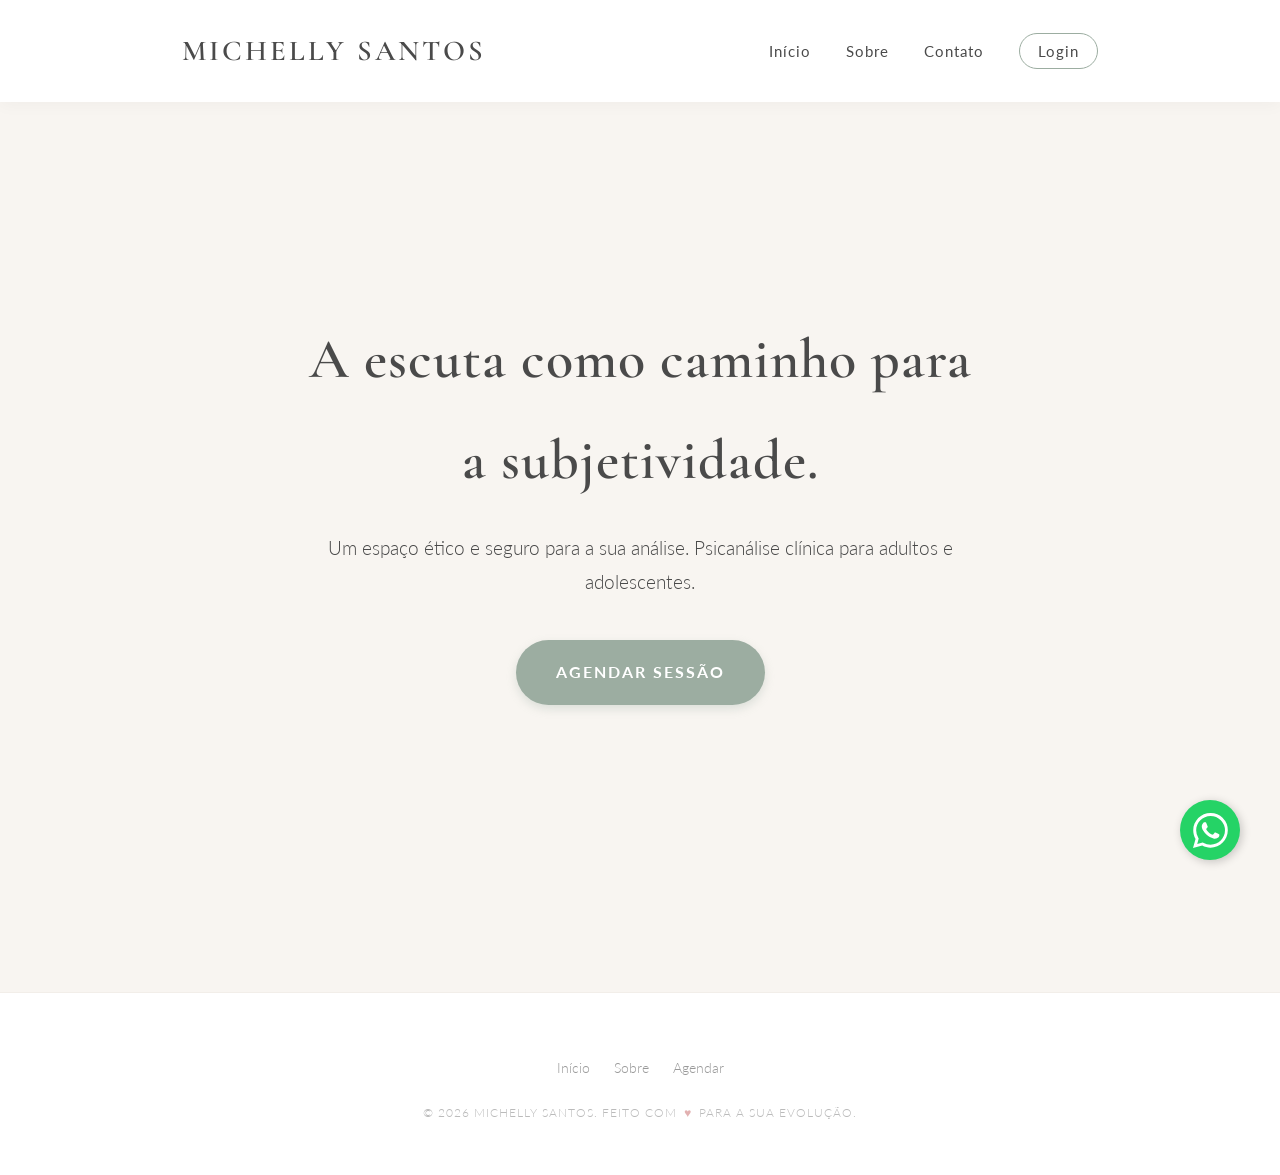
<file: michellypsicanalistaa/index.html>
<!DOCTYPE html>
<html lang="pt-br">
<head>
    <meta charset="UTF-8">
    <meta name="viewport" content="width=device-width, initial-scale=1.0">
    <title>Michelly Santos | Psicanálise Clínica</title>
    <link rel="stylesheet" href="style.css">
<header>
    <nav>
        <div class="logo">Michelly Santos</div>
        <ul>
            <li><a href="index.html">Início</a></li>
            <li><a href="sobre.html">Sobre</a></li>
            <li><a href="contato.html">Contato</a></li>
            <li><a href="login.html" class="btn-login" id="openLogin">Login</a></li>
        </ul>
    </nav>
</header>

    <main class="hero">
        <div class="content">
            <h1>A escuta como caminho para a subjetividade.</h1>
            <p>Um espaço ético e seguro para a sua análise. Psicanálise clínica para adultos e adolescentes.</p>
            <a href="contato.html" class="btn">Agendar Sessão</a>
        </div>
    </main>

    <script src="script.js"></script>
    <a href="https://wa.me/+3519103787246?text=Olá%20Michelly,%20gostaria%20de%20informações%20sobre%20as%20sessões%20de%20análise." 
   class="whatsapp-float" 
   target="_blank">
    <svg class="whatsapp-icon" viewBox="0 0 24 24">
        <path d="M17.472 14.382c-.297-.149-1.758-.867-2.03-.967-.273-.099-.471-.148-.67.15-.197.297-.767.966-.94 1.164-.173.199-.347.223-.644.075-.297-.15-1.255-.463-2.39-1.475-.883-.788-1.48-1.761-1.653-2.059-.173-.297-.018-.458.13-.606.134-.133.298-.347.446-.52.149-.174.198-.298.298-.497.099-.198.05-.371-.025-.52-.075-.149-.669-1.612-.916-2.207-.242-.579-.487-.5-.669-.51-.173-.008-.371-.01-.57-.01-.198 0-.52.074-.792.372-.272.297-1.04 1.016-1.04 2.479 0 1.462 1.065 2.875 1.213 3.074.149.198 2.096 3.2 5.077 4.487.709.306 1.262.489 1.694.625.712.227 1.36.195 1.871.118.571-.085 1.758-.719 2.006-1.413.248-.694.248-1.289.173-1.413-.074-.124-.272-.198-.57-.347m-5.421 7.403h-.004a9.87 9.87 0 01-5.031-1.378l-.361-.214-3.741.982.998-3.648-.235-.374a9.86 9.86 0 01-1.51-5.26c.001-5.45 4.436-9.884 9.888-9.884 2.64 0 5.122 1.03 6.988 2.898a9.825 9.825 0 012.893 6.994c-.003 5.45-4.437 9.884-9.885 9.884m8.413-18.297A11.815 11.815 0 0012.05 0C5.495 0 .16 5.335.157 11.892c0 2.096.547 4.142 1.588 5.945L0 24l6.335-1.662c1.72.94 3.659 1.437 5.634 1.437h.005c6.554 0 11.89-5.335 11.893-11.893a11.821 11.821 0 00-3.48-8.413Z"/>
    </svg>
    </a>
   
    <footer><div class="footer-links">
            <a href="index.html">Início</a>
            <a href="sobre.html">Sobre</a>
            <a href="contato.html">Agendar</a>
        </div>

        <p class="copyright">
            &copy; 2026 Michelly Santos. Feito com <span class="heart">♥</span> para a sua evolução.
        </p>
    </div>
    </footer>
    <div id="loginModal" class="login-modal">
    <div class="modal-content">
        <h2>Área Restrita</h2>
        <form>
            <input type="text" placeholder="Usuário ou E-mail" required>
            <input type="password" placeholder="Senha" required>
            <button type="submit" class="btn" style="width: 100%;">Entrar</button>
        </form>
        <p style="font-size: 12px; margin-top: 15px; cursor: pointer;" id="closeLogin">Cancelar</p>
    </div>
</div>
</body>
</html>
</file>
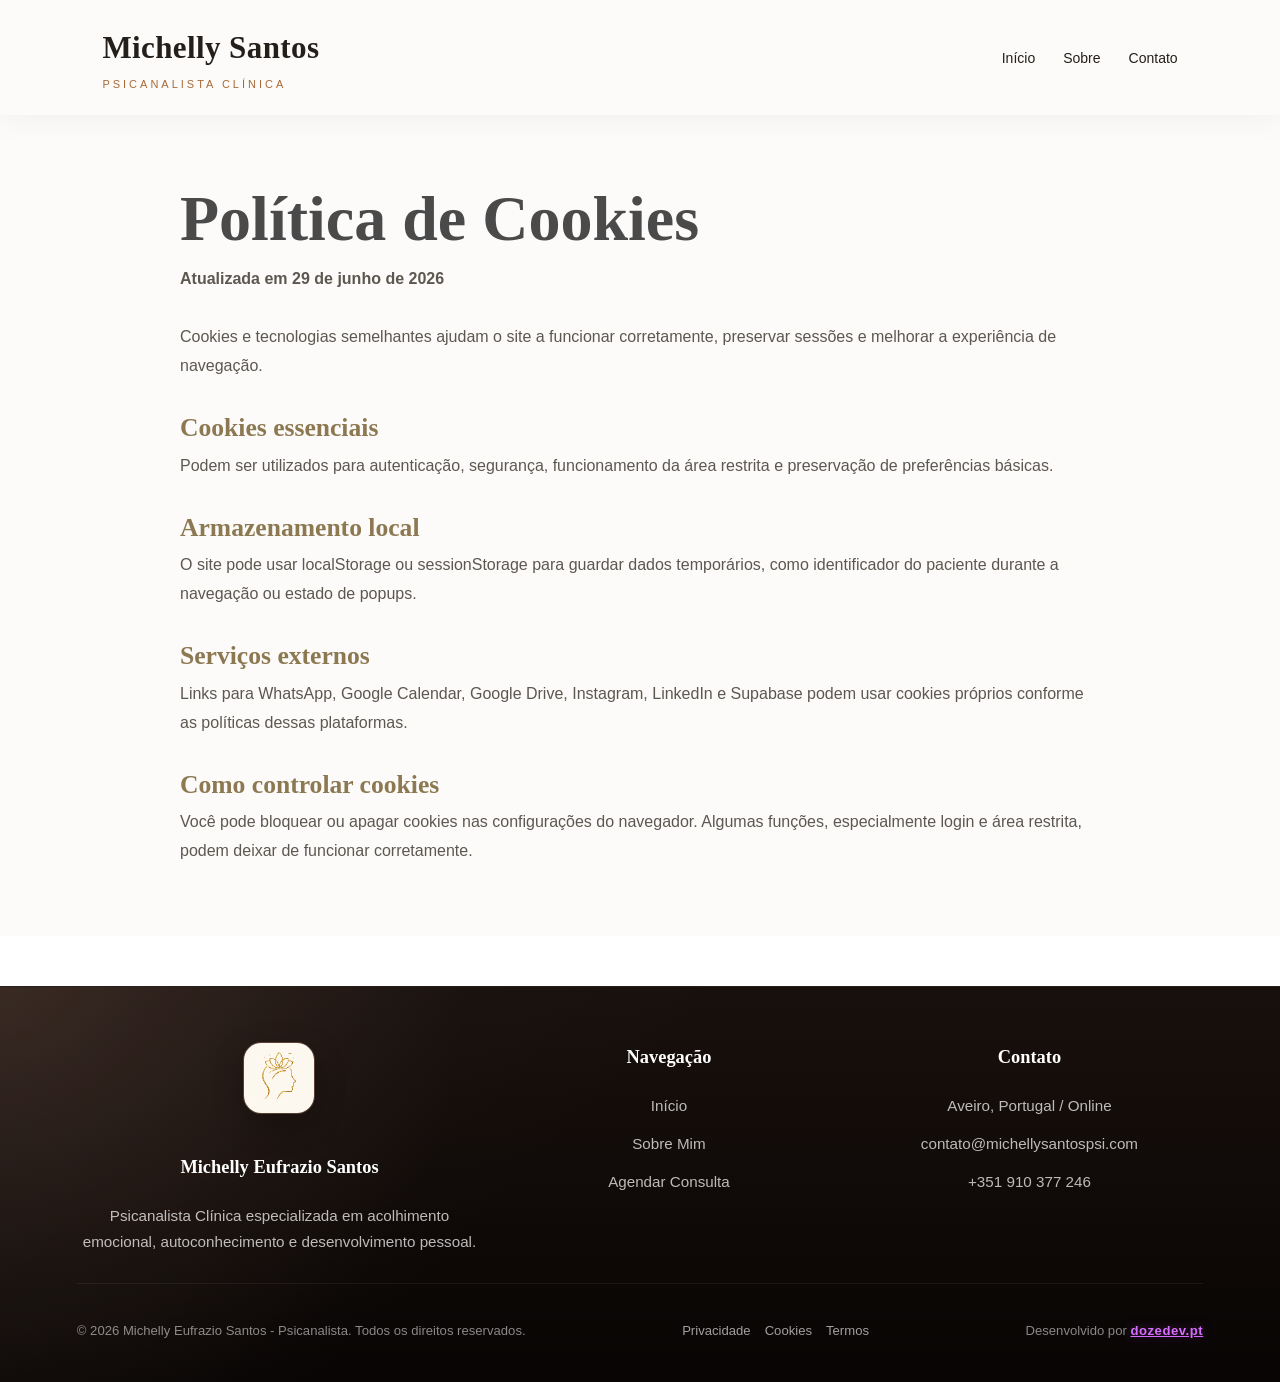
<file: cookies.html>
<!DOCTYPE html>
<html lang="pt-PT">
<head>
  <meta charset="UTF-8">
  <meta name="viewport" content="width=device-width, initial-scale=1.0">
  <meta name="description" content="Politica de cookies do site Michelly Santos Psicanalista.">
  <title>Cookies | Michelly Santos</title>
  <link rel="stylesheet" href="style.css">
</head>
<body>
  <header class="site-header header-interno">
    <nav>
      <a class="logo" href="index.html">
        <span class="nome">Michelly Santos</span>
        <span class="subtitulo">Psicanalista Cl&iacute;nica</span>
      </a>
      <ul>
        <li><a href="index.html">In&iacute;cio</a></li>
        <li><a href="sobre.html">Sobre</a></li>
        <li><a href="contato.html">Contato</a></li>
      </ul>
    </nav>
  </header>

  <main class="legal-main">
    <div class="legal-container">
      <h1>Pol&iacute;tica de Cookies</h1>
      <p class="legal-updated">Atualizada em 29 de junho de 2026</p>

      <p>Cookies e tecnologias semelhantes ajudam o site a funcionar corretamente, preservar sess&otilde;es e melhorar a experi&ecirc;ncia de navega&ccedil;&atilde;o.</p>

      <h2>Cookies essenciais</h2>
      <p>Podem ser utilizados para autentica&ccedil;&atilde;o, seguran&ccedil;a, funcionamento da &aacute;rea restrita e preserva&ccedil;&atilde;o de prefer&ecirc;ncias b&aacute;sicas.</p>

      <h2>Armazenamento local</h2>
      <p>O site pode usar localStorage ou sessionStorage para guardar dados tempor&aacute;rios, como identificador do paciente durante a navega&ccedil;&atilde;o ou estado de popups.</p>

      <h2>Servi&ccedil;os externos</h2>
      <p>Links para WhatsApp, Google Calendar, Google Drive, Instagram, LinkedIn e Supabase podem usar cookies pr&oacute;prios conforme as pol&iacute;ticas dessas plataformas.</p>

      <h2>Como controlar cookies</h2>
      <p>Voc&ecirc; pode bloquear ou apagar cookies nas configura&ccedil;&otilde;es do navegador. Algumas fun&ccedil;&otilde;es, especialmente login e &aacute;rea restrita, podem deixar de funcionar corretamente.</p>
    </div>
  </main>

  <footer class="footer-premium">
    <div class="footer-overlay"></div>
    <div class="footer-container">
      <div class="footer-box footer-brand">
        <div class="footer-logo"><img src="imagem/favicon-96x96.png" alt="Michelly Santos"></div>
        <h3>Michelly Eufrazio Santos</h3>
        <p>Psicanalista Cl&iacute;nica especializada em acolhimento emocional, autoconhecimento e desenvolvimento pessoal.</p>
      </div>
      <div class="footer-box">
        <h3>Navega&ccedil;&atilde;o</h3>
        <a href="index.html">In&iacute;cio</a>
        <a href="sobre.html">Sobre Mim</a>
        <a href="contato.html">Agendar Consulta</a>
      </div>
      <div class="footer-box">
        <h3>Contato</h3>
        <p>Aveiro, Portugal / Online</p>
        <a href="mailto:contato@michellysantospsi.com">contato@michellysantospsi.com</a>
        <a href="https://wa.me/351910377246" target="_blank" rel="noopener">+351 910 377 246</a>
      </div>
    </div>
    <div class="footer-bottom">
      <div class="footer-copy">&copy; 2026 Michelly Eufrazio Santos - Psicanalista. Todos os direitos reservados.</div>
      <nav class="footer-legal" aria-label="Links legais">
        <a href="privacidade.html">Privacidade</a>
        <a href="cookies.html">Cookies</a>
        <a href="termos.html">Termos</a>
      </nav>
      <div class="footer-dev">Desenvolvido por <a class="dozedev-link" href="https://www.dozedev.pt" target="_blank" rel="noopener noreferrer">dozedev.pt</a></div>
    </div>
  </footer>
</body>
</html>
</file>
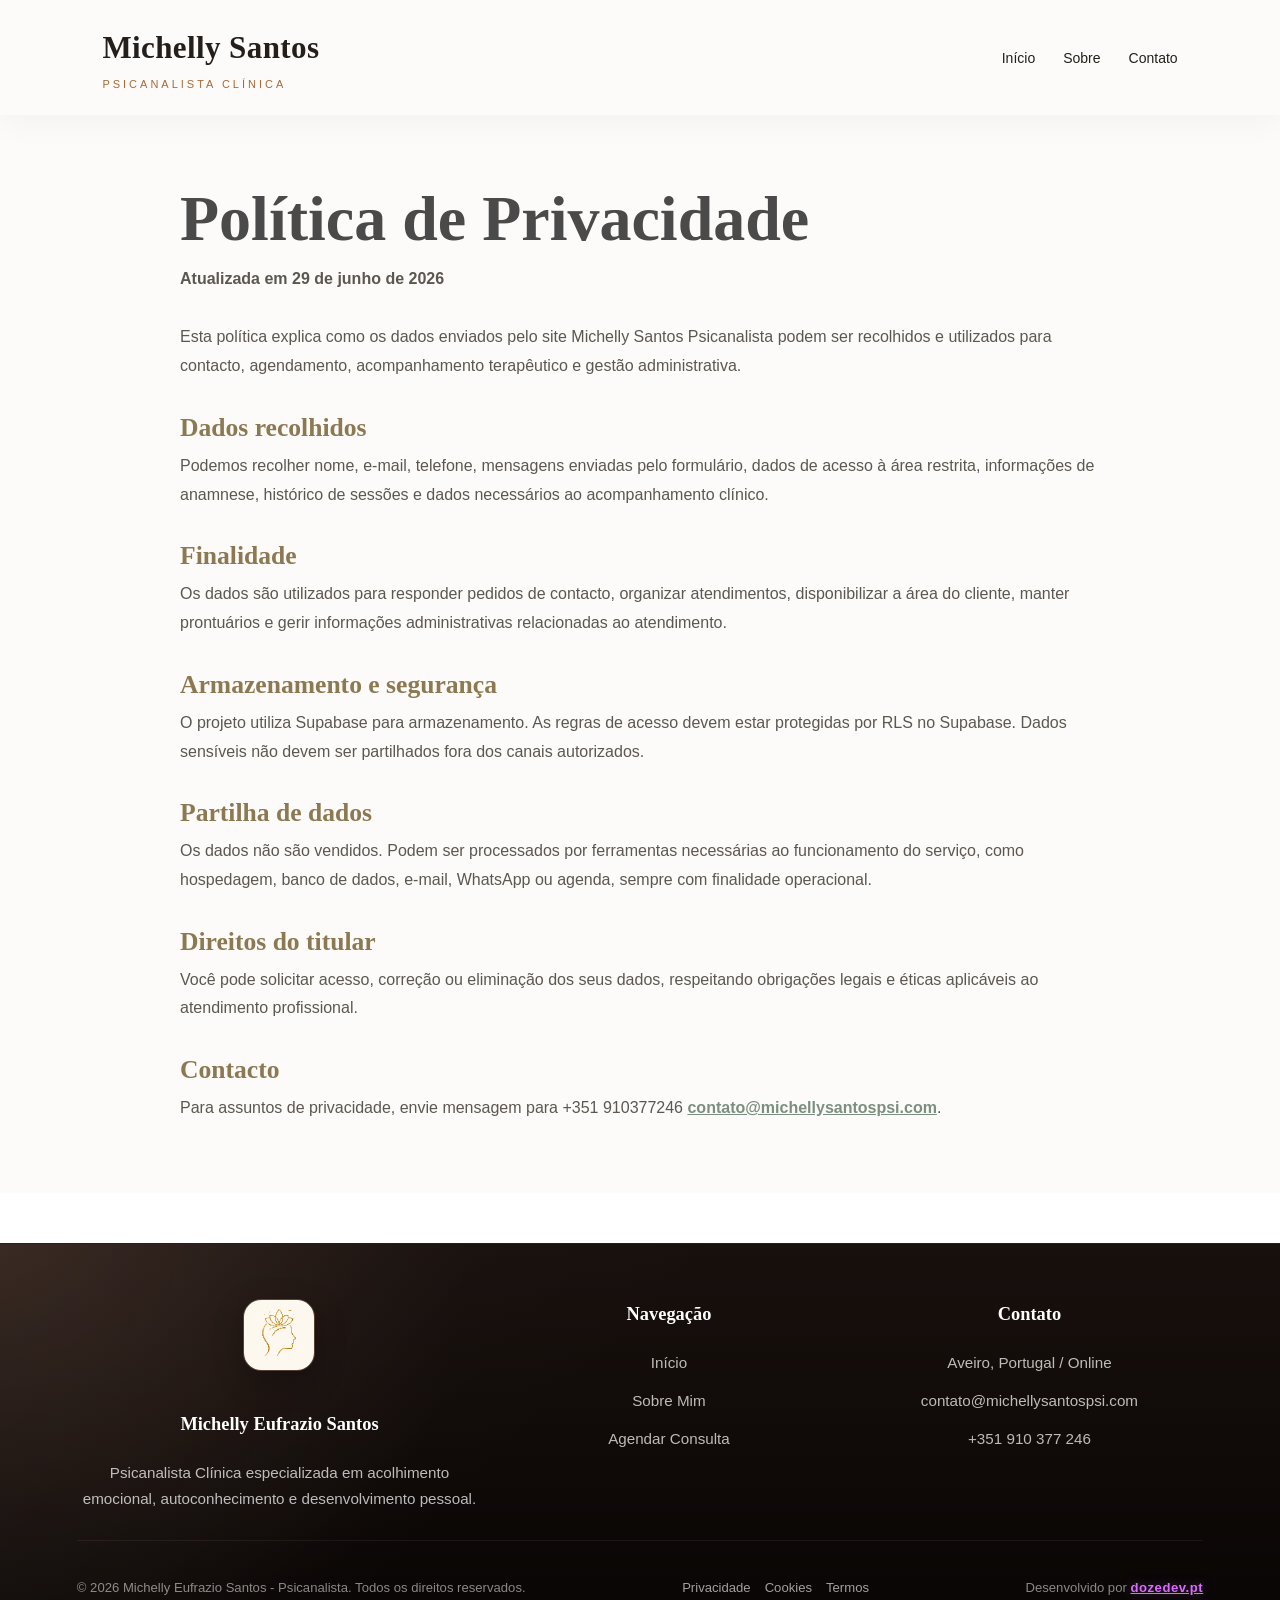
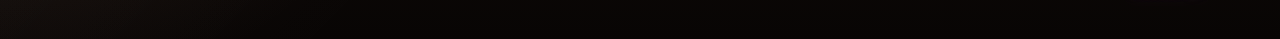
<file: privacidade.html>
<!DOCTYPE html>
<html lang="pt-PT">
<head>
  <meta charset="UTF-8">
  <meta name="viewport" content="width=device-width, initial-scale=1.0">
  <meta name="description" content="Politica de privacidade do site Michelly Santos Psicanalista.">
  <title>Privacidade | Michelly Santos</title>
  <link rel="stylesheet" href="style.css">
</head>
<body>
  <header class="site-header header-interno">
    <nav>
      <a class="logo" href="index.html">
        <span class="nome">Michelly Santos</span>
        <span class="subtitulo">Psicanalista Cl&iacute;nica</span>
      </a>
      <ul>
        <li><a href="index.html">In&iacute;cio</a></li>
        <li><a href="sobre.html">Sobre</a></li>
        <li><a href="contato.html">Contato</a></li>
      </ul>
    </nav>
  </header>

  <main class="legal-main">
    <div class="legal-container">
      <h1>Pol&iacute;tica de Privacidade</h1>
      <p class="legal-updated">Atualizada em 29 de junho de 2026</p>

      <p>Esta pol&iacute;tica explica como os dados enviados pelo site Michelly Santos Psicanalista podem ser recolhidos e utilizados para contacto, agendamento, acompanhamento terap&ecirc;utico e gest&atilde;o administrativa.</p>

      <h2>Dados recolhidos</h2>
      <p>Podemos recolher nome, e-mail, telefone, mensagens enviadas pelo formul&aacute;rio, dados de acesso &agrave; &aacute;rea restrita, informa&ccedil;&otilde;es de anamnese, hist&oacute;rico de sess&otilde;es e dados necess&aacute;rios ao acompanhamento cl&iacute;nico.</p>

      <h2>Finalidade</h2>
      <p>Os dados s&atilde;o utilizados para responder pedidos de contacto, organizar atendimentos, disponibilizar a &aacute;rea do cliente, manter prontu&aacute;rios e gerir informa&ccedil;&otilde;es administrativas relacionadas ao atendimento.</p>

      <h2>Armazenamento e seguran&ccedil;a</h2>
      <p>O projeto utiliza Supabase para armazenamento. As regras de acesso devem estar protegidas por RLS no Supabase. Dados sens&iacute;veis n&atilde;o devem ser partilhados fora dos canais autorizados.</p>

      <h2>Partilha de dados</h2>
      <p>Os dados n&atilde;o s&atilde;o vendidos. Podem ser processados por ferramentas necess&aacute;rias ao funcionamento do servi&ccedil;o, como hospedagem, banco de dados, e-mail, WhatsApp ou agenda, sempre com finalidade operacional.</p>

      <h2>Direitos do titular</h2>
      <p>Voc&ecirc; pode solicitar acesso, corre&ccedil;&atilde;o ou elimina&ccedil;&atilde;o dos seus dados, respeitando obriga&ccedil;&otilde;es legais e &eacute;ticas aplic&aacute;veis ao atendimento profissional.</p>

      <h2>Contacto</h2>
      <p>Para assuntos de privacidade, envie mensagem para +351 910377246 <a href="mailto:contato@michellysantospsi.com">contato@michellysantospsi.com</a>.</p>
    </div>
  </main>

  <footer class="footer-premium">
    <div class="footer-overlay"></div>
    <div class="footer-container">
      <div class="footer-box footer-brand">
        <div class="footer-logo"><img src="imagem/favicon-96x96.png" alt="Michelly Santos"></div>
        <h3>Michelly Eufrazio Santos</h3>
        <p>Psicanalista Cl&iacute;nica especializada em acolhimento emocional, autoconhecimento e desenvolvimento pessoal.</p>
      </div>
      <div class="footer-box">
        <h3>Navega&ccedil;&atilde;o</h3>
        <a href="index.html">In&iacute;cio</a>
        <a href="sobre.html">Sobre Mim</a>
        <a href="contato.html">Agendar Consulta</a>
      </div>
      <div class="footer-box">
        <h3>Contato</h3>
        <p>Aveiro, Portugal / Online</p>
        <a href="mailto:contato@michellysantospsi.com">contato@michellysantospsi.com</a>
        <a href="https://wa.me/351910377246" target="_blank" rel="noopener">+351 910 377 246</a>
      </div>
    </div>
    <div class="footer-bottom">
      <div class="footer-copy">&copy; 2026 Michelly Eufrazio Santos - Psicanalista. Todos os direitos reservados.</div>
      <nav class="footer-legal" aria-label="Links legais">
        <a href="privacidade.html">Privacidade</a>
        <a href="cookies.html">Cookies</a>
        <a href="termos.html">Termos</a>
      </nav>
      <div class="footer-dev">Desenvolvido por <a class="dozedev-link" href="https://www.dozedev.pt" target="_blank" rel="noopener noreferrer">dozedev.pt</a></div>
    </div>
  </footer>
</body>
</html>
</file>
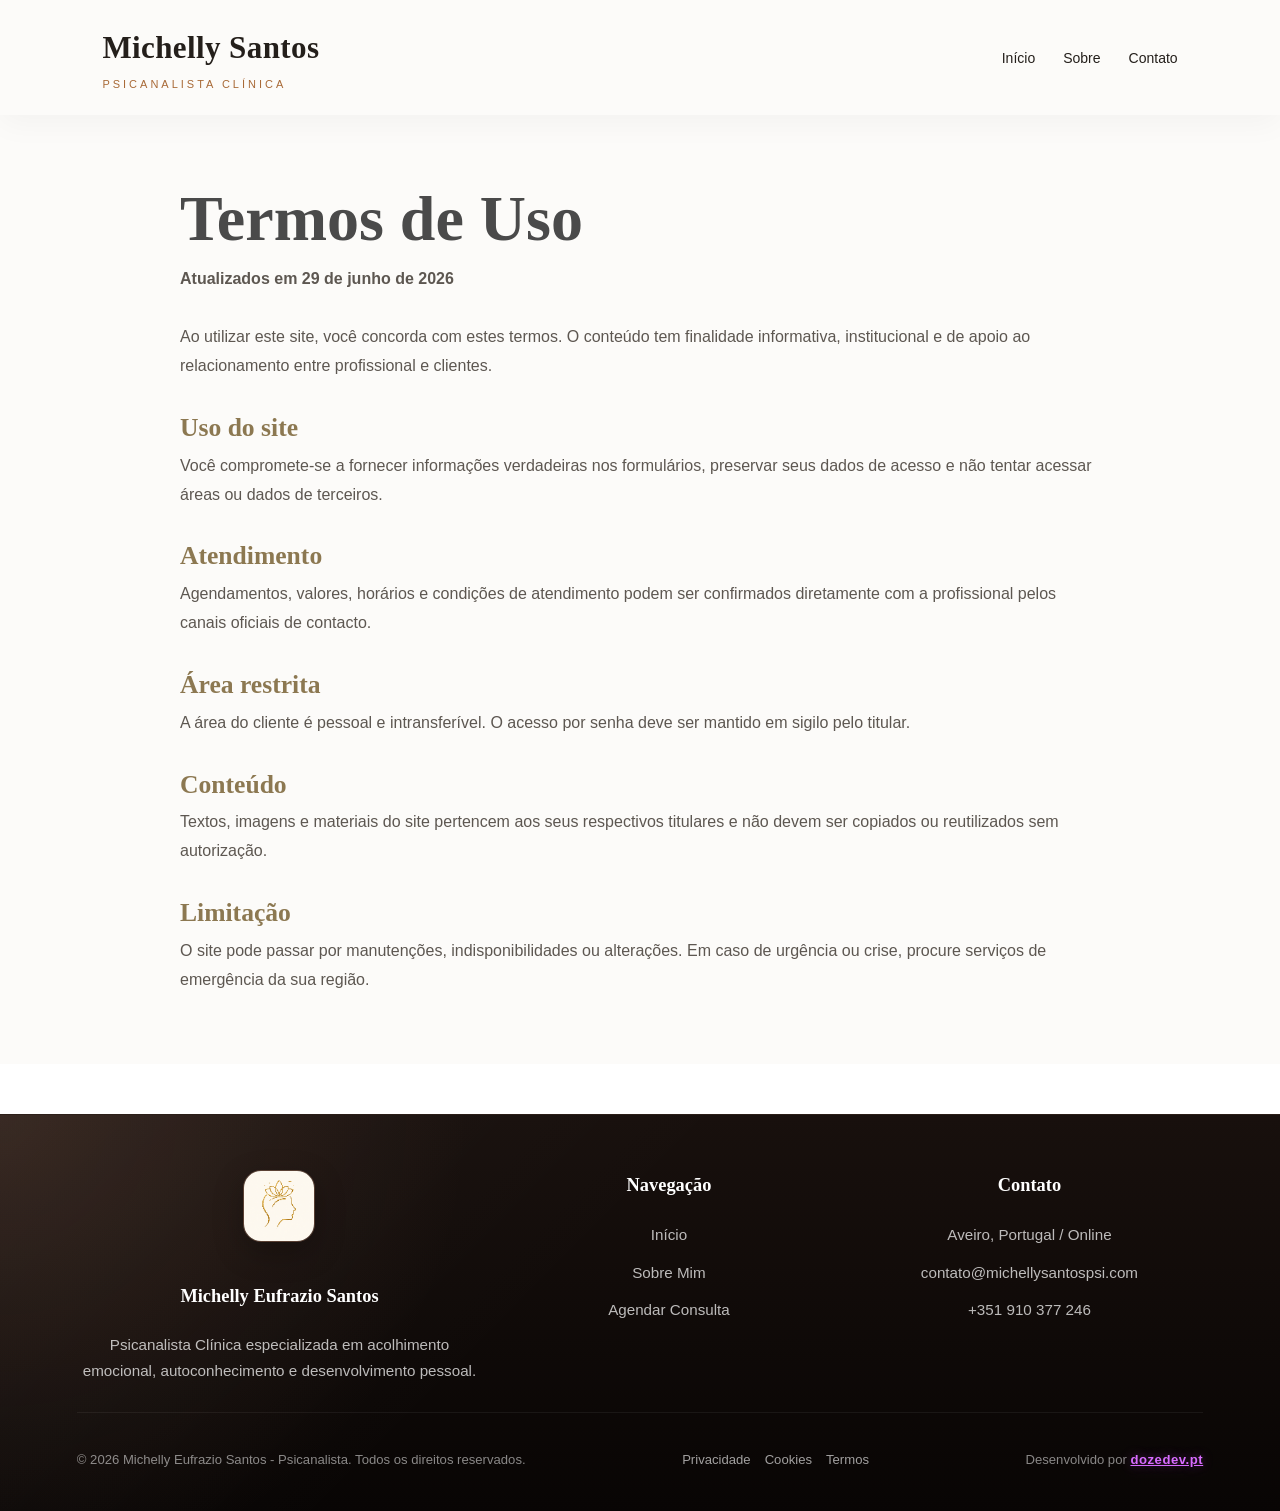
<file: termos.html>
<!DOCTYPE html>
<html lang="pt-PT">
<head>
  <meta charset="UTF-8">
  <meta name="viewport" content="width=device-width, initial-scale=1.0">
  <meta name="description" content="Termos de uso do site Michelly Santos Psicanalista.">
  <title>Termos de Uso | Michelly Santos</title>
  <link rel="stylesheet" href="style.css">
</head>
<body>
  <header class="site-header header-interno">
    <nav>
      <a class="logo" href="index.html">
        <span class="nome">Michelly Santos</span>
        <span class="subtitulo">Psicanalista Cl&iacute;nica</span>
      </a>
      <ul>
        <li><a href="index.html">In&iacute;cio</a></li>
        <li><a href="sobre.html">Sobre</a></li>
        <li><a href="contato.html">Contato</a></li>
      </ul>
    </nav>
  </header>

  <main class="legal-main">
    <div class="legal-container">
      <h1>Termos de Uso</h1>
      <p class="legal-updated">Atualizados em 29 de junho de 2026</p>

      <p>Ao utilizar este site, voc&ecirc; concorda com estes termos. O conte&uacute;do tem finalidade informativa, institucional e de apoio ao relacionamento entre profissional e clientes.</p>

      <h2>Uso do site</h2>
      <p>Voc&ecirc; compromete-se a fornecer informa&ccedil;&otilde;es verdadeiras nos formul&aacute;rios, preservar seus dados de acesso e n&atilde;o tentar acessar &aacute;reas ou dados de terceiros.</p>

      <h2>Atendimento</h2>
      <p>Agendamentos, valores, hor&aacute;rios e condi&ccedil;&otilde;es de atendimento podem ser confirmados diretamente com a profissional pelos canais oficiais de contacto.</p>

      <h2>&Aacute;rea restrita</h2>
      <p>A &aacute;rea do cliente &eacute; pessoal e intransfer&iacute;vel. O acesso por senha deve ser mantido em sigilo pelo titular.</p>

      <h2>Conte&uacute;do</h2>
      <p>Textos, imagens e materiais do site pertencem aos seus respectivos titulares e n&atilde;o devem ser copiados ou reutilizados sem autoriza&ccedil;&atilde;o.</p>

      <h2>Limita&ccedil;&atilde;o</h2>
      <p>O site pode passar por manuten&ccedil;&otilde;es, indisponibilidades ou altera&ccedil;&otilde;es. Em caso de urg&ecirc;ncia ou crise, procure servi&ccedil;os de emerg&ecirc;ncia da sua regi&atilde;o.</p>
    </div>
  </main>

  <footer class="footer-premium">
    <div class="footer-overlay"></div>
    <div class="footer-container">
      <div class="footer-box footer-brand">
        <div class="footer-logo"><img src="imagem/favicon-96x96.png" alt="Michelly Santos"></div>
        <h3>Michelly Eufrazio Santos</h3>
        <p>Psicanalista Cl&iacute;nica especializada em acolhimento emocional, autoconhecimento e desenvolvimento pessoal.</p>
      </div>
      <div class="footer-box">
        <h3>Navega&ccedil;&atilde;o</h3>
        <a href="index.html">In&iacute;cio</a>
        <a href="sobre.html">Sobre Mim</a>
        <a href="contato.html">Agendar Consulta</a>
      </div>
      <div class="footer-box">
        <h3>Contato</h3>
        <p>Aveiro, Portugal / Online</p>
        <a href="mailto:contato@michellysantospsi.com">contato@michellysantospsi.com</a>
        <a href="https://wa.me/351910377246" target="_blank" rel="noopener">+351 910 377 246</a>
      </div>
    </div>
    <div class="footer-bottom">
      <div class="footer-copy">&copy; 2026 Michelly Eufrazio Santos - Psicanalista. Todos os direitos reservados.</div>
      <nav class="footer-legal" aria-label="Links legais">
        <a href="privacidade.html">Privacidade</a>
        <a href="cookies.html">Cookies</a>
        <a href="termos.html">Termos</a>
      </nav>
      <div class="footer-dev">Desenvolvido por <a class="dozedev-link" href="https://www.dozedev.pt" target="_blank" rel="noopener noreferrer">dozedev.pt</a></div>
    </div>
  </footer>
</body>
</html>
</file>
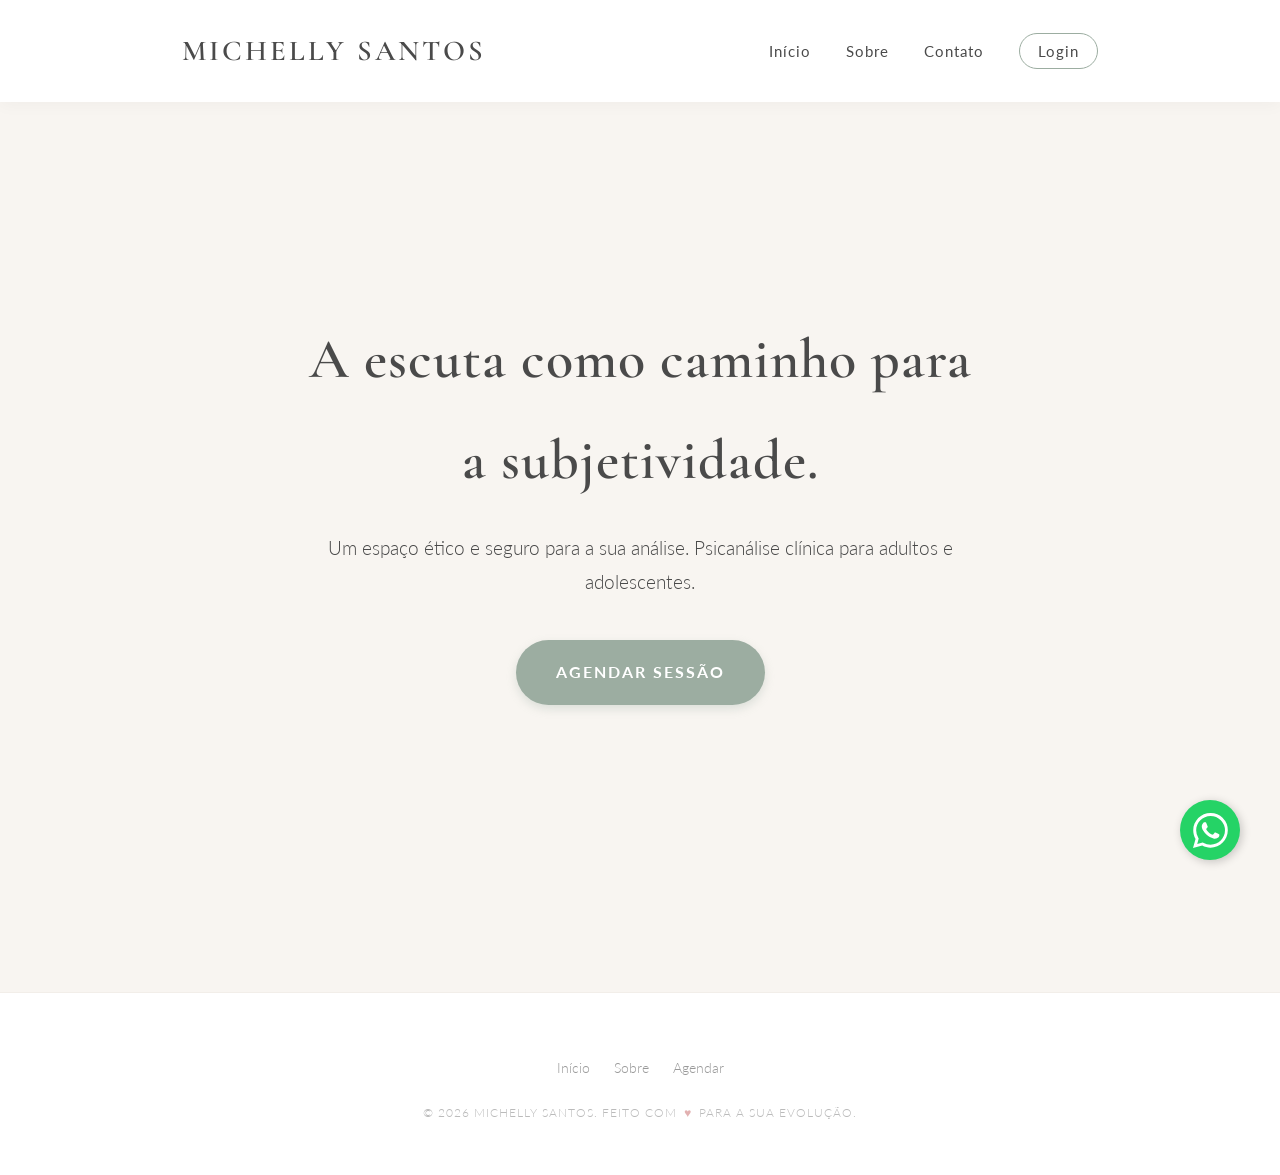
<file: michellypsicanalistaa/adm.html>
<!DOCTYPE html>
<html lang="pt-br">
<head>
    <meta charset="UTF-8">
    <title>Minha Área | Michelly Santos</title>
    <link rel="stylesheet" href="style.css">
    <style>
        .cliente-container { max-width: 600px; margin: 50px auto; padding: 20px; background: white; border-radius: 15px; box-shadow: 0 10px 30px rgba(0,0,0,0.05); }
        .status-pago { color: green; font-weight: bold; }
        .status-pendente { color: #d4a373; font-weight: bold; }
        table { width: 100%; margin-top: 20px; border-collapse: collapse; }
        th, td { padding: 12px; border-bottom: 1px solid #eee; text-align: left; }
    </style>
</head>
<body style="background-color: #fcfbf9;">

    <div class="cliente-container">
        <h2>Olá, <span id="nomeCliente">...</span></h2>
        <p>Aqui está o extrato das suas sessões:</p>

        <table>
            <thead>
                <tr>
                    <th>Data</th>
                    <th>Valor</th>
                    <th>Status</th>
                </tr>
            </thead>
            <tbody id="tabelaFinanceiraCliente"></tbody>
        </table>
        
        <br>
        <a href="index.html" class="btn" style="text-decoration:none; display:inline-block; text-align:center;">Sair</a>
    </div>

    <script>
        const urlParams = new URLSearchParams(window.location.search);
        const idCliente = urlParams.get('id');
        const clientes = JSON.parse(localStorage.getItem('clientes_michelly')) || [];
        const cliente = clientes.find(c => c.id === idCliente);

        if (cliente) {
            document.getElementById('nomeCliente').innerText = cliente.nome;
            const tbody = document.getElementById('tabelaFinanceiraCliente');
            
            if (cliente.financeiro && cliente.financeiro.length > 0) {
                cliente.financeiro.forEach(item => {
                    tbody.innerHTML += `
                        <tr>
                            <td>${item.data}</td>
                            <td>R$ ${item.valor}</td>
                            <td class="status-${item.status.toLowerCase()}">${item.status}</td>
                        </tr>
                    `;
                });
            } else {
                tbody.innerHTML = "<tr><td colspan='3'>Nenhum registro encontrado.</td></tr>";
            }
        } else {
            window.location.href = "index.html";
        }
    </script>
</body>
</html>
</file>
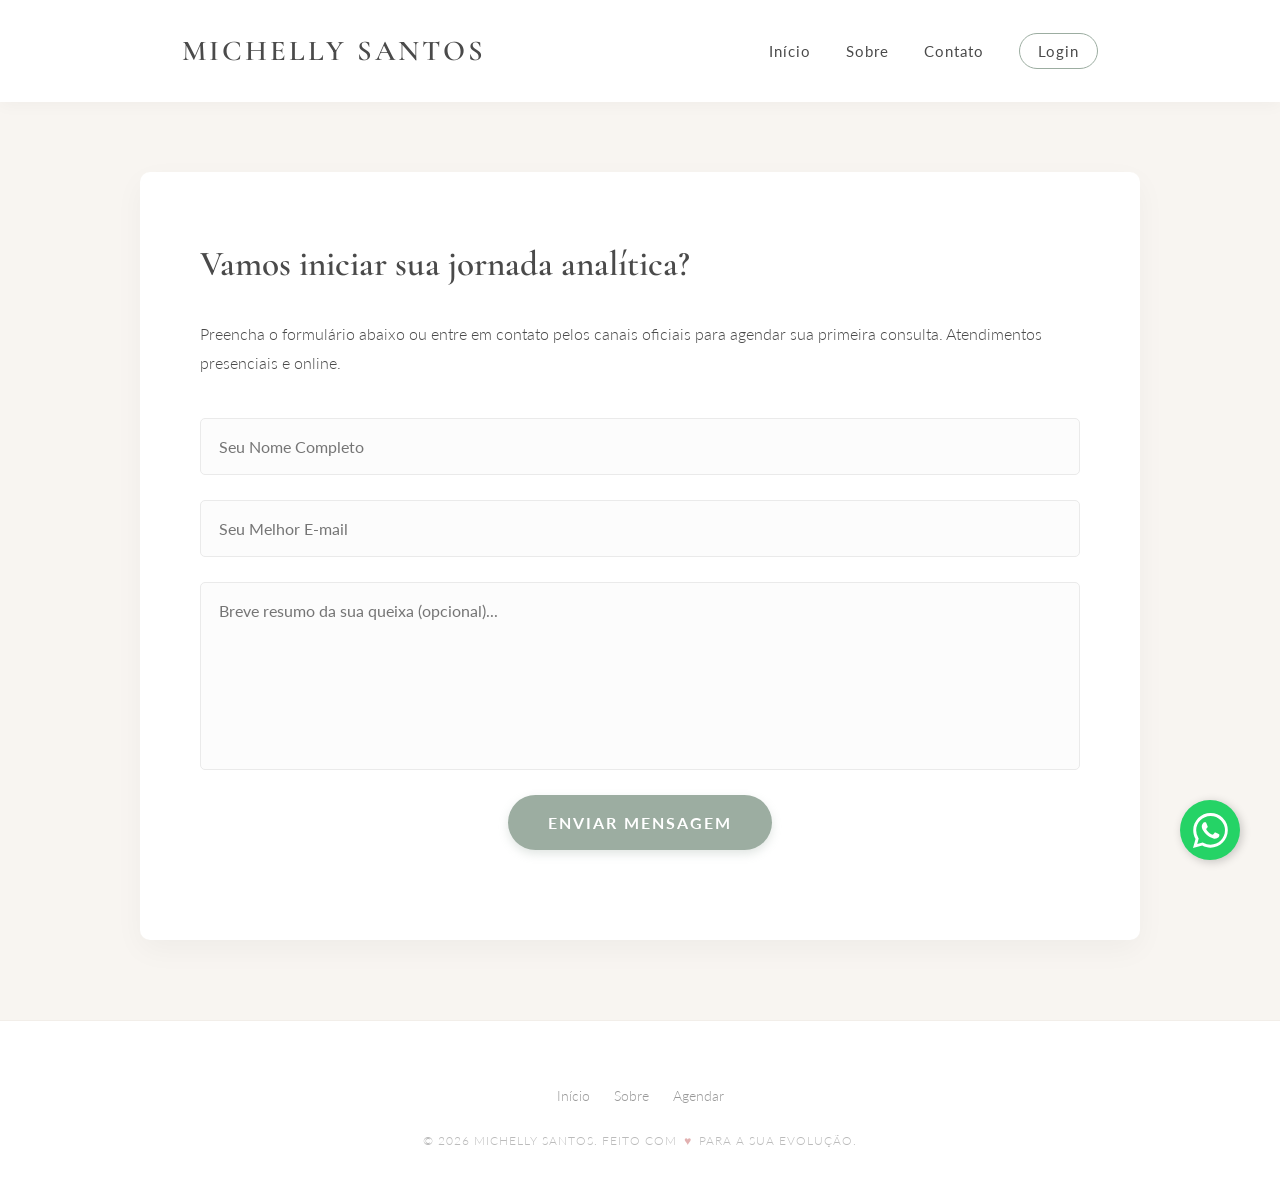
<file: michellypsicanalistaa/contato.html>
<!DOCTYPE html>
<html lang="pt-br">
<head>
    <meta charset="UTF-8">
    <meta name="viewport" content="width=device-width, initial-scale=1.0">
    <title>Agendar Sessão | Michelly Santos</title>
    <link rel="stylesheet" href="style.css">
<header>
    <nav>
        <div class="logo">Michelly Santos</div>
        <ul>
            <li><a href="index.html">Início</a></li>
            <li><a href="sobre.html">Sobre</a></li>
            <li><a href="contato.html">Contato</a></li>
            <li><a href="login.html" class="btn-login" id="openLogin">Login</a></li>
        </ul>
    </nav>
</header>

    <section class="container">
        <div class="contato-wrapper">
            <h2>Vamos iniciar sua jornada analítica?</h2>
            <p>Preencha o formulário abaixo ou entre em contato pelos canais oficiais para agendar sua primeira consulta. Atendimentos presenciais e online.</p>
            
            <form id="contact-form">
                <input type="text" id="nome" placeholder="Seu Nome Completo" required>
                <input type="email" id="email" placeholder="Seu Melhor E-mail" required>
                <textarea id="mensagem" placeholder="Breve resumo da sua queixa (opcional)..." required></textarea>
                <div style="text-align: center;">
                    <button type="submit" class="btn">Enviar Mensagem</button>
                </div>
            </form>
            <div id="status"></div>
        </div>
    </section>

    <script src="script.js"></script>
    <a href="https://wa.me/+3519103787246?text=Olá%20Michelly,%20gostaria%20de%20informações%20sobre%20as%20sessões%20de%20análise." 
   class="whatsapp-float" 
   target="_blank">
    <svg class="whatsapp-icon" viewBox="0 0 24 24">
        <path d="M17.472 14.382c-.297-.149-1.758-.867-2.03-.967-.273-.099-.471-.148-.67.15-.197.297-.767.966-.94 1.164-.173.199-.347.223-.644.075-.297-.15-1.255-.463-2.39-1.475-.883-.788-1.48-1.761-1.653-2.059-.173-.297-.018-.458.13-.606.134-.133.298-.347.446-.52.149-.174.198-.298.298-.497.099-.198.05-.371-.025-.52-.075-.149-.669-1.612-.916-2.207-.242-.579-.487-.5-.669-.51-.173-.008-.371-.01-.57-.01-.198 0-.52.074-.792.372-.272.297-1.04 1.016-1.04 2.479 0 1.462 1.065 2.875 1.213 3.074.149.198 2.096 3.2 5.077 4.487.709.306 1.262.489 1.694.625.712.227 1.36.195 1.871.118.571-.085 1.758-.719 2.006-1.413.248-.694.248-1.289.173-1.413-.074-.124-.272-.198-.57-.347m-5.421 7.403h-.004a9.87 9.87 0 01-5.031-1.378l-.361-.214-3.741.982.998-3.648-.235-.374a9.86 9.86 0 01-1.51-5.26c.001-5.45 4.436-9.884 9.888-9.884 2.64 0 5.122 1.03 6.988 2.898a9.825 9.825 0 012.893 6.994c-.003 5.45-4.437 9.884-9.885 9.884m8.413-18.297A11.815 11.815 0 0012.05 0C5.495 0 .16 5.335.157 11.892c0 2.096.547 4.142 1.588 5.945L0 24l6.335-1.662c1.72.94 3.659 1.437 5.634 1.437h.005c6.554 0 11.89-5.335 11.893-11.893a11.821 11.821 0 00-3.48-8.413Z"/>
    </svg>
    </a>
        <footer><div class="footer-links">
            <a href="index.html">Início</a>
            <a href="sobre.html">Sobre</a>
            <a href="contato.html">Agendar</a>
        </div>

        <p class="copyright">
            &copy; 2026 Michelly Santos. Feito com <span class="heart">♥</span> para a sua evolução.
        </p>
    </div>
    </footer>
    <div id="loginModal" class="login-modal">
    <div class="modal-content">
        <h2>Área Restrita</h2>
        <form>
            <input type="text" placeholder="Usuário ou E-mail" required>
            <input type="password" placeholder="Senha" required>
            <button type="submit" class="btn" style="width: 100%;">Entrar</button>
        </form>
        <p style="font-size: 12px; margin-top: 15px; cursor: pointer;" id="closeLogin">Cancelar</p>
    </div>
</div>

</body>
</html>
</file>
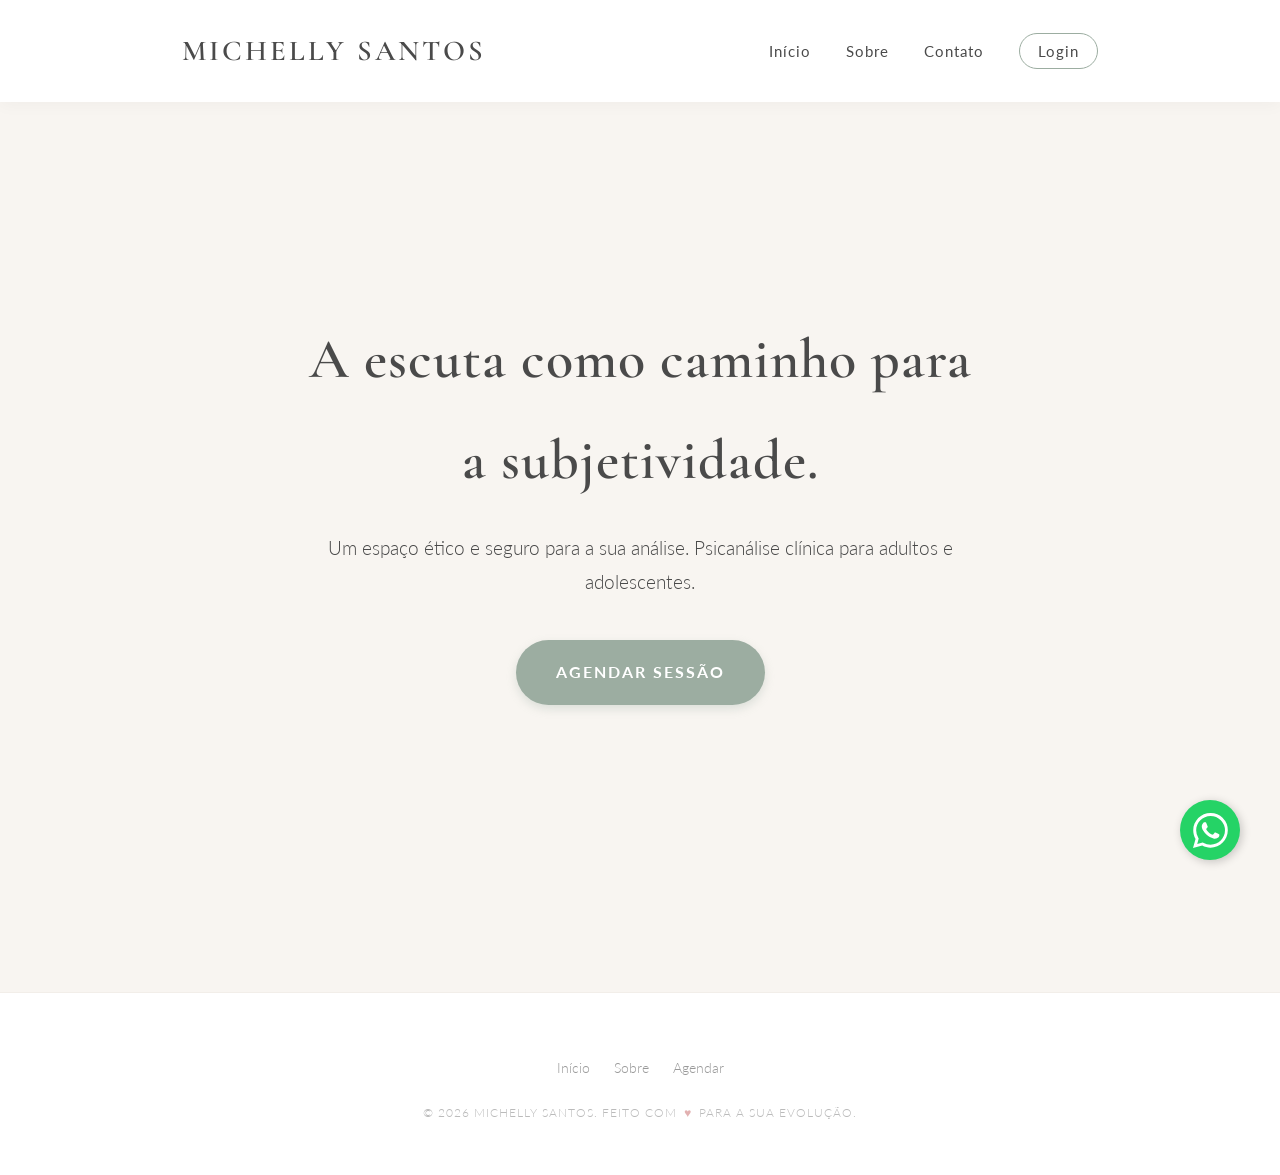
<file: michellypsicanalistaa/detalhes-cliente.html>
<!DOCTYPE html>
<html lang="pt-br">
<head>
    <meta charset="UTF-8">
    <meta name="viewport" content="width=device-width, initial-scale=1.0">
    <title>Prontuário | Michelly Santos</title>
    <link rel="stylesheet" href="style.css">
    <style>
        .detalhes-container { max-width: 1000px; margin: 40px auto; padding: 20px; }
        .grid-prontuario { display: grid; grid-template-columns: 1fr 350px; gap: 20px; }
        .card { background: white; padding: 25px; border-radius: 12px; box-shadow: 0 4px 15px rgba(0,0,0,0.05); margin-bottom: 20px; }
        .status-pago { color: #7b8f80; font-weight: bold; }
        .status-pendente { color: #d4a373; font-weight: bold; }
        table { width: 100%; border-collapse: collapse; margin-top: 15px; font-size: 0.9rem; }
        th, td { padding: 12px; text-align: left; border-bottom: 1px solid #eee; }
        textarea { width: 100%; height: 200px; border: 1px solid #eee; border-radius: 8px; padding: 15px; font-family: inherit; resize: none; margin-top: 10px; }
        .header-ficha { display: flex; justify-content: space-between; align-items: center; margin-bottom: 30px; }
    </style>
</head>
<body style="background-color: #fcfbf9;">

    <div class="detalhes-container">
        <div class="header-ficha">
            <div>
                <a href="adm.html" style="text-decoration: none; color: #888;">← Voltar ao Painel</a>
                <h1 id="nomeCliente" style="margin-top: 10px;">Carregando...</h1>
                <p id="infoCliente" style="color: #666;"></p>
            </div>
            <button class="btn" onclick="salvarTudo()">Salvar Prontuário</button>
        </div>

        <div class="grid-prontuario">
            <div class="col-evolucao">
                <div class="card">
                    <h3>Notas de Evolução (Sigiloso)</h3>
                    <textarea id="notasEvolucao" placeholder="Descreva aqui os pontos principais da sessão..."></textarea>
                </div>
            </div>

            <div class="col-financeiro">
                <div class="card">
                    <h3>Financeiro</h3>
                    <button class="btn" style="width: 100%; font-size: 0.8rem; margin-bottom: 15px;" onclick="addSessao()">+ Lançar Débito</button>
                    <table id="tabelaFinanceiro">
                        <thead>
                            <tr>
                                <th>Data</th>
                                <th>Valor</th>
                                <th>Status</th>
                            </tr>
                        </thead>
                        <tbody>
                            </tbody>
                    </table>
                </div>
            </div>
        </div>
    </div>

    <script>
        // 1. Identificar o cliente pelo ID na URL
        const urlParams = new URLSearchParams(window.location.search);
        const idCliente = urlParams.get('id');
        let clientes = JSON.parse(localStorage.getItem('clientes_michelly')) || [];
        let cliente = clientes.find(c => c.id === idCliente);

        if (!cliente) {
            alert("Cliente não encontrado!");
            window.location.href = "adm.html";
        }

        // 2. Preencher os dados na tela
        document.getElementById('nomeCliente').innerText = cliente.nome;
        document.getElementById('infoCliente').innerText = `ID: #${cliente.id} | Pasta: ${cliente.pasta}`;
        document.getElementById('notasEvolucao').value = cliente.notas || "";

        function renderFinanceiro() {
            const tbody = document.querySelector('#tabelaFinanceiro tbody');
            tbody.innerHTML = '';
            
            if (cliente.financeiro) {
                cliente.financeiro.forEach((item, index) => {
                    tbody.innerHTML += `
                        <tr>
                            <td>${item.data}</td>
                            <td>R$ ${item.valor}</td>
                            <td class="status-${item.status.toLowerCase()}" onclick="alternarStatus(${index})" style="cursor:pointer">
                                ${item.status}
                            </td>
                        </tr>
                    `;
                });
            }
        }

        // 3. Funções de Alimentação
        function addSessao() {
            const valor = prompt("Valor da sessão (R$):", "150.00");
            if (valor) {
                if (!cliente.financeiro) cliente.financeiro = [];
                const hoje = new Date().toLocaleDateString('pt-BR');
                cliente.financeiro.push({ data: hoje, valor: valor, status: "Pendente" });
                renderFinanceiro();
            }
        }

        function alternarStatus(index) {
            cliente.financeiro[index].status = cliente.financeiro[index].status === "Pendente" ? "Pago" : "Pendente";
            renderFinanceiro();
        }

        function salvarTudo() {
            cliente.notas = document.getElementById('notasEvolucao').value;
            localStorage.setItem('clientes_michelly', JSON.stringify(clientes));
            alert("Dados salvos com sucesso na pasta de " + cliente.nome);
        }

        renderFinanceiro();
    </script>
</body>
</html>
</file>
<file: michellypsicanalistaa/style.css>
/* Importação das Fontes Google */
@import url('https://fonts.googleapis.com/css2?family=Cormorant+Garamond:wght@400;600&family=Lato:wght@300;400;700&display=swap');

:root {
    --bg-color: #F8F5F1;
    --accent-color: #9CADA1; /* Verde Sálvia */
    --accent-dark: #7B8F80;
    --text-primary: #4A4A4A;
    --white: #FFFFFF;
}

body {
    font-family: 'Lato', sans-serif;
    font-weight: 300;
    color: var(--text-primary);
    background-color: var(--bg-color);
    margin: 0;
    line-height: 1.8;
}

h1, h2, h3 {
    font-family: 'Cormorant Garamond', serif;
    font-weight: 600;
    margin-top: 0;
}

h1 { font-size: 2.8rem; letter-spacing: 1px; }
h2 { font-size: 2.2rem; margin-bottom: 25px; }

header {
    background-color: var(--white);
    padding: 25px 0;
    box-shadow: 0 4px 15px rgba(0,0,0,0.03);
    position: sticky;
    top: 0;
    z-index: 100;
}

nav {
    display: flex;
    justify-content: space-around;
    align-items: center;
    max-width: 1300px;
    margin: 0 auto;
    padding: 0 40px;
}

.logo {
    font-family: 'Cormorant Garamond', serif;
    font-size: 1.8rem;
    font-weight: 600;
    letter-spacing: 3px;
    color: var(--text-primary);
    text-transform: uppercase;
}

nav ul {
    list-style: none;
    display: flex;
    gap: 35px;
    margin: 0;
    padding: 0;
}

nav a {
    text-decoration: none;
    color: var(--text-primary);
    font-family: 'Lato', sans-serif;
    font-size: 0.95rem;
    letter-spacing: 1px;
    font-weight: 400;
    transition: all 0.3s ease;
}

nav a:hover {
    color: var(--accent-color);
}

/* CONTAINER GERAL */
.container {
    max-width: 1000px;
    margin: 70px auto;
    padding: 0 30px;
}

/* INDEX - HERO SECTION */
.hero {
    height: 90vh;
    display: flex;
    align-items: center;
    justify-content: center;
    text-align: center;
    background: 
        linear-gradient(rgba(248, 245, 241, 0.85), rgba(248, 245, 241, 0.85)),
        url('https://images.unsplash.com/photo-1596700141697-39328574a44f?q=80&w=2600&auto=format&fit=crop'); /* Imagem de natureza calma */
    background-size: cover;
    background-position: center;
}

.hero .content {
    max-width: 700px;
}

.hero h1 {
    font-size: 3.5rem;
    margin-bottom: 20px;
}

.hero p {
    font-size: 1.2rem;
    margin-bottom: 40px;
    font-weight: 300;
}

/* BOTÕES */
.btn {
    display: inline-block;
    background-color: var(--accent-color);
    color: var(--white);
    padding: 18px 40px;
    text-decoration: none;
    border: none;
    border-radius: 50px; /* Botão arredondado e suave */
    cursor: pointer;
    font-family: 'Lato', sans-serif;
    font-weight: 700;
    font-size: 1rem;
    text-transform: uppercase;
    letter-spacing: 2px;
    transition: background-color 0.3s ease, transform 0.2s;
    box-shadow: 0 4px 10px rgba(156, 173, 161, 0.3);
}

.btn:hover {
    background-color: var(--accent-dark);
    transform: translateY(-2px);
}

/* SOBRE - PÁGINA */
.sobre-container {
    display: grid;
    grid-template-columns: 1fr 1.5fr;
    gap: 60px;
    align-items: center;
    margin-top: 100px;
    margin-bottom: 100px;
}

.sobre-img img {
    width: 100%;
    border-radius: 10px;
    box-shadow: 0 10px 25px rgba(0,0,0,0.06);
}

.sobre-content p {
    font-size: 1.1rem;
    margin-bottom: 20px;
}

/* CONTATO - PÁGINA */
.contato-wrapper {
    background-color: var(--white);
    padding: 60px;
    border-radius: 10px;
    box-shadow: 0 10px 30px rgba(0,0,0,0.04);
}

form {
    display: grid;
    gap: 25px;
    margin-top: 40px;
}

input, textarea {
    padding: 18px;
    border: 1px solid #EAEAEA;
    border-radius: 5px;
    background-color: #FCFCFC;
    font-family: 'Lato', sans-serif;
    font-size: 1rem;
    color: var(--text-primary);
    transition: border-color 0.3s;
}

input:focus, textarea:focus {
    outline: none;
    border-color: var(--accent-color);
}

textarea {
    resize: none;
    height: 150px;
}

#status {
    margin-top: 30px;
    font-weight: 400;
    text-align: center;
}
/* Botão Flutuante do WhatsApp */
.whatsapp-float {
    position: fixed;
    width: 60px;
    height: 60px;
    bottom: 40px;
    right: 40px;
    background-color: #25d366;
    color: #FFF;
    border-radius: 50px;
    text-align: center;
    font-size: 30px;
    box-shadow: 2px 2px 10px rgba(0,0,0,0.2);
    z-index: 1000;
    display: flex;
    align-items: center;
    justify-content: center;
    text-decoration: none;
    transition: transform 0.3s ease;
}

.whatsapp-float:hover {
    transform: scale(1.1);
    background-color: #128c7e;
    color: #FFF;
}

/* Tooltip (balãozinho de texto opcional) */
.whatsapp-float::before {
    content: "Agendar Sessão";
    position: absolute;
    right: 70px;
    background-color: var(--text-primary);
    color: white;
    padding: 8px 15px;
    border-radius: 5px;
    font-size: 14px;
    font-family: 'Lato', sans-serif;
    white-space: nowrap;
    opacity: 0;
    transition: opacity 0.3s;
    pointer-events: none;
}

.whatsapp-float:hover::before {
    opacity: 1;
}

/* Ícone simples usando SVG (caso não queira usar bibliotecas externas) */
.whatsapp-icon {
    width: 35px;
    height: 35px;
    fill: white;
}
/* Footer Meigo e Suave */
/* Footer Corrigido e Centralizado */
footer {
    background-color: #ffffff;
    padding: 60px 20px 40px;
    margin-top: 80px;
    border-top: 1px solid #f2eee9;
    text-align: center; /* Garante que tudo fique no centro */
    position: relative;
    width: 100%;
    box-sizing: border-box;
}

.footer-content {
    max-width: 600px; /* Reduzi um pouco para garantir que não chegue perto das bordas */
    margin: 0 auto;   /* Centraliza o bloco na página */
    display: flex;
    flex-direction: column;
    align-items: center;
}

.footer-quote {
    font-family: 'Cormorant Garamond', serif;
    font-style: italic;
    font-size: 1.4rem;
    color: #7b8f80; /* Tom verde sutil */
    margin-bottom: 20px;
    line-height: 1.4;
    width: 100%; /* Garante que o texto se comporte bem no centro */
}

.footer-divider {
    width: 50px;
    height: 1px;
    background-color: #d4a373;
    margin: 15px auto;
    opacity: 0.4;
}
.footer-links {
    margin-bottom: 20px;
}

.footer-links a {
    text-decoration: none;
    color: #999;
    font-size: 0.85rem;
    margin: 0 10px;
    transition: 0.3s;
}

.footer-links a:hover {
    color: var(--accent-color);
}

.copyright {
    font-size: 0.75rem;
    color: #bbb;
    letter-spacing: 1px;
    text-transform: uppercase;
}

.heart {
    color: #e2b1b1; /* Rosa pastel */
    display: inline-block;
    margin: 0 3px;
    animation: pound .5s infinite alternate;
}

@keyframes pound {
    from { transform: scale(1); }
    to { transform: scale(1.1); }
}
/* Botão de Login no Menu */
.btn-login {
    border: 1px solid var(--accent-color);
    padding: 8px 18px;
    border-radius: 20px;
    transition: 0.3s;
}

.btn-login:hover {
    background-color: var(--accent-color);
    color: white !important;
}

/* Estilo para um Modal (Janela Flutuante) de Login */
.login-modal {
    display: none; /* Escondido por padrão */
    position: fixed;
    z-index: 10001;
    left: 0;
    top: 0;
    width: 100%;
    height: 100%;
    background-color: rgba(0,0,0,0.4);
    backdrop-filter: blur(5px);
}

.modal-content {
    background-color: #F8F5F1;
    margin: 10% auto;
    padding: 30px;
    border-radius: 15px;
    width: 300px;
    text-align: center;
    box-shadow: 0 5px 20px rgba(0,0,0,0.1);
}

.modal-content h2 {
    font-family: 'Cormorant Garamond', serif;
    color: var(--text-primary);
    margin-bottom: 20px;
}

.modal-content input {
    width: 100%;
    margin-bottom: 15px;
    padding: 10px;
    box-sizing: border-box;
    border: 1px solid #ddd;
    border-radius: 5px;
}
</file>
<file: style.css>
:root{
--cor-texto-escuro:#241f1b;
--cor-texto-claro:#a86936;
--cor-borda:#ded2c8;
--cor-fundo-botao:#2f2924;
--cor-texto-botao:#fff8f0;
--verde-salvia:#7b8f80;
--verde-escuro:#52685a;
--bege-destaque:#d4a373;
--fundo-bege-claro:#fcfbf9;
--branco:#fff;
--sombra:0 24px 70px rgba(41,32,25,.13);
--radius:24px
}
*{
margin:0;
padding:0;
box-sizing:border-box
}
html{
scroll-behavior:smooth
}
body{
font-family:'Lato',sans-serif;
color:var(--cor-texto-escuro);
line-height:1.7;
overflow-x:hidden;
background:#fff
}
a, button{
transition:.25s ease
}
button{
font:inherit
}
.site-header{
width:100%;
position:absolute;
top:0;
left:0;
z-index:100
}
.header-interno{
position:relative;
background:rgba(252,251,249,.96);
box-shadow:0 8px 30px rgba(0,0,0,.04)
}
nav{
    display:flex;
    justify-content:space-between;
    align-items:center;
    padding:22px 8%;
    max-width:1500px;
    margin:0 auto
}

.logo{
    text-decoration:none;
    color:var(--cor-texto-escuro);
    display:flex;
    flex-direction:column
}

.logo .nome{
    font-family:'Cormorant Garamond',serif;
    font-size:31px;
    font-weight:700;
    letter-spacing:.4px
}

.logo .subtitulo{
    font-size:11px;
    text-transform:uppercase;
    letter-spacing:3px;
    color:var(--cor-texto-claro)
}

nav ul{
    display:flex;
    list-style:none;
    gap:28px;
    align-items:center
}

nav a,.link-login{
    font-size:14px;
    text-decoration:none;
    color:var(--cor-texto-escuro);
    background:none;
    border:0;
    cursor:pointer
}

.link-login,nav ul li:last-child button{
    border:1px solid var(--cor-borda);
    border-radius:999px;
    padding:9px 22px;
    text-transform:uppercase;
    font-size:11px;
    letter-spacing:1.8px
}

.link-login:hover,nav a:hover{
    color:var(--cor-texto-claro)
}

.hero{
    min-height:100vh;
    display:flex;
    align-items:center;
    padding:120px 8% 80px;
    background:linear-gradient(90deg,rgba(252,251,249,.84),rgba(252,251,249,.25)),url('imagem/hero.jpg') no-repeat center/cover;
    position:relative
}

.hero:before{
    content:"";
    position:absolute;
    inset:0;
    background:radial-gradient(circle at 20% 40%,rgba(212,163,115,.25),transparent 35%)
}

.hero .content{
    position:relative;
    z-index:2;
    max-width:760px;
    background:rgba(255,255,255,.54);
    border:1px solid rgba(255,255,255,.55);
    backdrop-filter:blur(14px);
    -webkit-backdrop-filter:blur(14px);
    padding:70px;
    border-radius:var(--radius);
    box-shadow:var(--sombra)
}

.subtitle-main, .section-eyebrow{
    display:block;
    font-size:12px;
    text-transform:uppercase;
    letter-spacing:3px;
    color:var(--cor-texto-claro);
    margin-bottom:16px;
    font-weight:700
}

h1,h2{
    font-family:'Cormorant Garamond',serif;
    font-weight:600;
    line-height:1.05
}

h1{
    font-size:clamp(42px,6vw,76px);
    margin-bottom:28px
}

h2{
    font-size:clamp(34px,4vw,52px)
}

.italic{
    font-style:italic;
    color:var(--cor-texto-claro)
}

.hero p{
    font-size:18px;
    max-width:560px;
    margin-bottom:36px;
    color:#514841
}

.buttons-group{
    display:flex;
    gap:16px;
    flex-wrap:wrap
}

.btn-main-agendar,.btn-main-conhecer,.btn-contato-sobre{
    display:inline-flex;
    align-items:center;
    justify-content:center;
    gap:10px;
    text-decoration:none;
    border-radius:999px;
    padding:15px 30px;
    text-transform:uppercase;
    letter-spacing:1.7px;
    font-size:12px;
    font-weight:700
}

.btn-main-agendar{
    background:var(--cor-fundo-botao);
    color:var(--cor-texto-botao)
}

.btn-main-agendar:after{
    content:'→'
}

.btn-main-conhecer{
    border:1px solid var(--cor-borda);
    color:var(--cor-texto-escuro);
    background:rgba(255,255,255,.5)
}

.btn-main-agendar:hover,.btn-contato-sobre:hover{
    transform:translateY(-3px);
    box-shadow:0 14px 32px rgba(0,0,0,.15)
}

.secao-clara,.secao-bege,.frase-section{
    padding:90px 8%
}

.secao-clara{
    background:#fff
}

.secao-bege{
    background:var(--fundo-bege-claro)
}

.titulo-secao{
    text-align:center;
    margin-bottom:16px;
    color:#3c3530
}

.titulo-secao,
.sobre-texto h1{
    color:#3c3530;
}

.section-eyebrow{
    text-align:center
}

.intro-secao{
    text-align:center;
    margin-bottom:35px;
    color:#675c53
}

.grid-conteudo,
.grid-pacotes{
    display:grid;
    grid-template-columns:repeat(3,minmax(0,1fr));
    gap:28px;
    max-width:1180px;
    margin:0 auto
}

.card-conteudo{
    background:#fff;
    border:1px solid #eee5de;
    border-radius:var(--radius);
    box-shadow:0 12px 35px rgba(0,0,0,.05);
    overflow:hidden
}

.card-conteudo:hover{
    transform:translateY(-8px);
    box-shadow:var(--sombra)
}

.card-body{
    padding:34px
}

.card-icon{
    display:inline-flex;
    width:48px;
    height:48px;
    border-radius:50%;
    align-items:center;
    justify-content:center;
    background:#fbf3ec;
    color:var(--cor-texto-claro);
    font-size:25px;
    margin-bottom:18px
}

.card-body h3{
    font-family:'Cormorant Garamond',serif;
    font-size:27px;
    color:var(--verde-escuro);
    margin-bottom:10px
}

.card-body p{
    color:#655e58;
    margin-bottom:16px
}

.btn-ler-mais{
    background:none;
    border:0;
    color:var(--cor-texto-claro);
    font-weight:700;
    cursor:pointer
}

.frase-section{
    background:linear-gradient(135deg,var(--verde-salvia),var(--verde-escuro));
    color:#fff;
    text-align:center
}

.frase-section h2{
    max-width:850px;
    margin:0 auto;
    line-height:1.25
}

.pacote-card{
    background:var(--verde-salvia);
    color:#fff;
    padding:42px 30px;
    border-radius:var(--radius);
    text-align:center;
    position:relative;
    box-shadow:0 15px 40px rgba(0,0,0,.08);
    border:1px solid rgba(255,255,255,.18)
}

.pacote-card:hover{
    transform:translateY(-12px);
    box-shadow:0 25px 60px rgba(0,0,0,.18)
}

.pacote-card.destaque{
    background:linear-gradient(135deg,#d4a373,#bd8856);
    transform:scale(1.04);
    z-index:2
}

.pacote-card h4{
    font-family:'Cormorant Garamond',serif;
    font-size:30px;
    margin-bottom:12px
}

.preco{
    font-size:42px;
    font-weight:700;
    margin:18px 0
}

.tag-promo{
    position:absolute;
    top:18px;
    right:18px;
    background:#fff;
    color:#a86936;
    padding:6px 12px;
    border-radius:999px;
    font-size:11px;
    text-transform:uppercase;
    font-weight:700
}

.btn-pacote{
    background:#fff;
    color:#2f2924;
    padding:12px 25px;
    border-radius:999px;
    text-decoration:none;
    font-weight:700;
    display:inline-block;
    margin-top:20px
}

.page-main{
    min-height:65vh
}

.sobre-analista{
    padding:90px 8%;
    background:var(--fundo-bege-claro)
}

.sobre-container{
    display:flex;
    align-items:center;
    gap:60px;
    max-width:1180px;
    margin:0 auto
}

.sobre-texto,
.sobre-foto{
    flex:1
}

.sobre-texto .section-eyebrow{
    text-align:left
}

.sobre-texto p{
    font-size:18px;
    color:#5f554e;
    margin-bottom:18px
}

.btn-contato-sobre{
    background:var(--verde-salvia);
    color:#fff;
    border:0;
    margin-top:12px;
    cursor:pointer
}

.sobre-foto img{
    width:100%;
    max-width:430px;
    border-radius:30px;
    box-shadow:24px 24px 0 var(--bege-destaque);
    object-fit:cover
}

.contato-secao{
    padding:90px 8%;
    background:#fff
}

.contato-grid{
    display:grid;
    grid-template-columns:1.15fr .85fr;
    gap:50px;
    max-width:1160px;
    margin:0 auto
}

.contato-form{
    background:var(--fundo-bege-claro);
    padding:45px;
    border-radius:var(--radius);
    box-shadow:var(--sombra)
}

.contato-form .section-eyebrow{
    text-align:left
}

.contato-form h1{
    font-size:clamp(38px,5vw,62px)
}

.form-group-contato{
    margin-bottom:18px
}

.form-group-contato label{
    display:block;
    margin-bottom:7px;
    color:#5d554e;
    font-size:14px;
    font-weight:700
}

.form-group-contato input,
.form-group-contato textarea,
.form-group-contato select{
    width:100%;
    padding:14px 15px;
    border:1px solid #e5d9cf;
    border-radius:14px;
    background:#fff;
    font-family:inherit
}

.form-group-contato input:focus,
.form-group-contato textarea:focus,
.form-group-contato select:focus{
    border-color:var(--bege-destaque);
    outline:3px solid rgba(212,163,115,.18)
}

.contato-info{
    background:linear-gradient(145deg,var(--verde-salvia),var(--verde-escuro));
    padding:44px;
    border-radius:var(--radius);
    color:#fff;
    display:flex;
    flex-direction:column;
    justify-content:center
}

.contato-metodo{
    display:flex;
    gap:15px;
    margin-bottom:28px
}

.contato-metodo span{
    font-size:28px;
    color:#f7d5b6
}

.contato-info hr{
    border:0;
    border-top:1px solid rgba(255,255,255,.25);
    margin:10px 0 28px
}

.btn-whatsapp-direto{
    background:#25d366;
    color:#fff;
    text-align:center;
    padding:15px;
    border-radius:14px;
    text-decoration:none;
    font-weight:700;
    margin-top:18px
}

.whatsapp-float{
    position:fixed;
    bottom:22px;
    right:22px;
    background:#25d366;
    color:#fff;
    width:58px;
    height:58px;
    border-radius:50%;
    display:flex;
    align-items:center;
    justify-content:center;
    z-index:150;
    text-decoration:none;
    box-shadow:0 12px 30px rgba(37,211,102,.35)
}

.whatsapp-icon{
    fill:white;
    width:32px
}

/* ==========================================
   FOOTER PREMIUM FINAL
========================================== */

.footer-premium{
    position:relative;
    overflow:hidden;

    padding:55px 6vw 18px;

    background:
    radial-gradient(
        circle at top left,
        rgba(192,137,110,.16),
        transparent 35%
    ),

    linear-gradient(
        180deg,
        #18100d,
        #080504
    );

    border-top:1px solid rgba(192,137,110,.18);
}

.footer-overlay{
    position:absolute;
    inset:0;

    background:
    linear-gradient(
        135deg,
        rgba(255,255,255,.03),
        transparent 45%
    );

    pointer-events:none;
}

.footer-container{
    position:relative;
    z-index:2;

    max-width:1180px;
    margin:0 auto;

    display:grid;
    grid-template-columns:1.4fr 1fr 1.2fr;

    gap:42px;
}

.footer-box{
    display:flex;
    flex-direction:column;
    align-items:center;
    text-align:center;
    gap:12px;
}

.footer-box h3{
    margin:0 0 8px;

    color:#fff;

    font-size:1.15rem;

    font-family:'Cormorant Garamond',serif;
}

.footer-box p,
.footer-box a{
    margin:0;

    color:rgba(255,255,255,.72);

    text-decoration:none;

    line-height:1.7;

    font-size:.95rem;

    transition:.3s;
}

.footer-box a:hover{
    color:#fff;
}

/* ==========================================
   BRAND
========================================== */

.footer-brand{
    display:flex;
    flex-direction:column;
    align-items:center;
}

.footer-logo{
    margin-bottom:18px;
}

.footer-logo img{
    width:72px;
    height:72px;

    object-fit:cover;

    border-radius:18px;

    border:1px solid rgba(192,137,110,.35);

    box-shadow:
    0 10px 30px rgba(0,0,0,.25);
}

/* ==========================================
   REDES SOCIAIS
========================================== */

.redes-sociais{
    display:flex;
    flex-direction:row;
    align-items:center;
    justify-content:center;
    gap:12px;

    margin-top:10px;
}

.social-icon{
    width:42px;
    height:42px;

    border-radius:50%;

    display:flex;
    align-items:center;
    justify-content:center;

    background:rgba(255,255,255,.05);

    border:1px solid rgba(255,255,255,.08);

    color:#fff;

    transition:.3s;
}

.social-icon svg{
    width:18px;
    height:18px;

    display:block;
}

.social-icon:hover{
    transform:translateY(-3px);

    background:rgba(192,137,110,.18);

    border-color:rgba(192,137,110,.6);
}

/* ==========================================
   BOTÃO
========================================== */

.footer-login{
    width:max-content;

    margin-top:8px;

    padding:10px 18px;

    border-radius:999px;

    border:1px solid rgba(192,137,110,.55);

    background:transparent;

    color:#fff;

    font-weight:700;

    cursor:pointer;

    transition:.3s;
}

.footer-login:hover{
    background:rgba(192,137,110,.15);
}

/* ==========================================
   STATUS
========================================== */

.footer-status{
    width:max-content;

    margin-top:8px;

    padding:8px 14px;

    border-radius:999px;

    background:rgba(91,177,125,.10);

    border:1px solid rgba(91,177,125,.25);

    color:#bff2cf;

    font-size:.84rem;

    font-weight:700;
}

/* ==========================================
   FOOTER BOTTOM
========================================== */

.footer-bottom{
    position:relative;
    z-index:2;

    max-width:1180px;

    margin:28px auto 0;

    padding-top:14px;

    border-top:1px solid rgba(255,255,255,.06);

    display:flex;
    justify-content:space-between;
    align-items:center;

    gap:12px;

    flex-wrap:wrap;
}

.footer-copy,
.footer-dev{
    color:rgba(255,255,255,.52);

    font-size:.82rem;
}

.footer-legal{
    display:flex;
    align-items:center;
    justify-content:center;
    gap:14px;
    flex-wrap:wrap;
}

.footer-legal a{
    color:rgba(255,255,255,.62);
    font-size:.82rem;
    text-decoration:none;
    transition:.3s;
}

.footer-legal a:hover{
    color:#fff;
}

.footer-dev a,
.footer-dev .dozedev-link{
    color:#d86cff;

    font-weight:800;

    letter-spacing:.04em;

    text-shadow:0 0 12px rgba(216,108,255,.36);
}

.footer-dev a:hover,
.footer-dev .dozedev-link:hover{
    color:#f3c7ff;
}

/* ==========================================
   RESPONSIVO
========================================== */

@media(max-width:900px){

    .footer-premium{
        padding:38px 22px 14px;
    }

    .footer-container{
        grid-template-columns:1fr;

        gap:26px;
    }

    .footer-box{
        gap:8px;
    }

    .footer-logo img{
        width:64px;
        height:64px;
    }

    .footer-bottom{
        flex-direction:column;

        text-align:center;

        gap:6px;

        margin-top:20px;

        padding-top:12px;
    }

    .footer-copy,
    .footer-dev,
    .footer-legal a{
        font-size:.76rem;
    }

    .redes-sociais{
        justify-content:center;
    }
}
.noticia-modal,
.login-modal,
.popup-overlay{
    display:none;
    position:fixed;
    inset:0;
    background:rgba(0,0,0,.55);
    backdrop-filter:blur(6px);
    z-index:10000;
    align-items:center;
    justify-content:center;
    padding:20px
}

.noticia-content,
.modal-content,
.popup-content{
    background:#fff;
    border-radius:24px;
    max-width:560px;
    width:100%;
    padding:38px;
    box-shadow:0 30px 90px rgba(0,0,0,.24);
    position:relative
}

.noticia-content h2,
.modal-content h2,
.popup-content h2{
    margin-bottom:18px;
    color:#3c3530
}

.fechar-noticia,
.popup-close{
    position:absolute;
    top:15px;
    right:20px;
    font-size:30px;
    background:none;
    border:0;
    cursor:pointer;
    color:#8a8179
}

.modal-content input{
    width:100%;
    padding:14px;
    margin-bottom:14px;
    border:1px solid #e5d9cf;
    border-radius:14px
}

.btn,
.btn-cancelar{
    width:100%;
    padding:13px;
    border-radius:999px;
    border:0;
    cursor:pointer;
    margin-top:8px
}

.btn{
    background:var(--verde-salvia);
    color:#fff;
    font-weight:700;
    text-transform:uppercase
}

.btn-cancelar{
    background:#f3eee9;
    color:#5d554e
}

.popup-content{
    text-align:center;
    background:linear-gradient(180deg,#18100d,#0b0706);
    border:1px solid rgba(212,163,115,.28);
    color:#fff8f0
}

.popup-content h2{
    color:#fff8f0
}

.popup-content p{
    color:rgba(255,248,240,.76);
    margin-bottom:16px
}

.popup-icon{
    font-size:42px;
    color:var(--bege-destaque)
}

.popup-buttons{
    display:flex;
    flex-direction:column;
    gap:12px
}

.btn-popup-primary,
.btn-popup-secondary{
    padding:14px;
    border-radius:14px;
    text-decoration:none;
    font-weight:700;
    border:0;
    cursor:pointer;
    font:inherit
}

.btn-popup-primary{
    background:var(--bege-destaque);
    color:#fff
}

.btn-popup-secondary{
    border:1px solid var(--bege-destaque);
    color:#f3c7a9;
    background:transparent
}

.popup-close:focus-visible,
.btn-popup-primary:focus-visible,
.btn-popup-secondary:focus-visible{
    outline:3px solid rgba(212,163,115,.35);
    outline-offset:3px
}

.reveal{
    opacity:0;
    transform:translateY(22px);
    transition:.7s ease
}

.reveal.visible{
    opacity:1;
    transform:none
}

@media(max-width:900px){

    nav{
        flex-direction:column;
        gap:16px;
        padding:18px 5%;
        background:rgba(252,251,249,.9);
        backdrop-filter:blur(10px)
    }

    nav ul{
        gap:12px;
        flex-wrap:wrap;
        justify-content:center
    }

    .hero{
        padding:170px 5% 70px;
        align-items:flex-start
    }

    .hero .content{
        padding:34px 24px
    }

    

    .sobre-container{
        flex-direction:column-reverse;
        text-align:left
    }

    .sobre-foto img{
        aspect-ratio:4/5;
        box-shadow:12px 12px 0 var(--bege-destaque)
    }

    .secao-clara,
    .secao-bege,
    .frase-section,
    .sobre-analista,
    .contato-secao{
        padding:65px 5%
    }

    .buttons-group{
        flex-direction:column
    }

    .btn-main-agendar,
    .btn-main-conhecer{
        width:100%
    }

    

    .redes-sociais{
        justify-content:center
    }

    .contato-form{
        padding:28px
    }

    .whatsapp-float{
        width:52px;
        height:52px
    }
}

@media(max-width:420px){

    .logo .nome{
        font-size:25px
    }

    nav ul{
        font-size:13px
    }

    .hero{
        padding-top:155px
    }

    h1{
        font-size:38px
    }

    .hero p{
        font-size:16px
    }

    .card-body,
    .pacote-card
    .btn-acao{
        transition:3s ease;
        padding:28px 22px
    }

    .preco{
        font-size:34px
    }
}

/* CORREÇÃO FINAL REDES FOOTER */

.footer-premium .footer-brand .redes-sociais{
  display:flex !important;
  flex-direction:row !important;
  align-items:center !important;
  justify-content:center !important;
  gap:12px !important;
  margin-top:12px !important;
}

.footer-premium .footer-brand .redes-sociais a{
  display:inline-flex !important;
  width:42px !important;
  height:42px !important;
  margin:0 !important;
  padding:0 !important;
}

.footer-premium .social-icon svg{
  width:19px !important;
  height:19px !important;
  display:block !important;
}

/* ==========================================
   MOBILE FIX GERAL
========================================== */

@media (max-width: 768px){

  body{
    overflow-x:hidden;
  }

  section{
    padding-inline:20px;
  }

  h1{
    font-size:clamp(38px,11vw,58px) !important;
    line-height:1.05;
  }

  h2{
    font-size:clamp(30px,9vw,44px) !important;
    line-height:1.1;
  }

  p{
    font-size:15px;
    line-height:1.7;
  }

  /* GRIDS */

  .grid-conteudo,
  .grid-pacotes,
  .cards,
  .benefits-grid,
  .services-grid,
  .stats,
  .hero-grid,
  .about-grid{
    grid-template-columns:1fr !important;
  }

  /* CARDS */

  .benefit-card,
  .service-card,
  .card,
  .pacote-card,
  .stat-card{
    width:100% !important;
    min-width:0 !important;
  }

  /* TEXTOS DOS CARDS */

  .benefit-card h3,
  .service-card h3,
  .card h3{
    font-size:34px !important;
    line-height:1.2;
    word-break:break-word;
  }

  .benefit-card p,
  .service-card p,
  .card p{
    font-size:15px !important;
  }

  /* HERO */

  .hero{
    min-height:auto;
    padding-top:130px;
  }

  .hero-content{
    text-align:center;
  }

  /* MENU */

  .nav{
    width:100%;
  }

}

/* CORREÇÃO MOBILE - AGENDAR CONSULTA */

@media (max-width: 768px){

  .contato-grid,
  .agendamento-grid,
  .contact-grid{
    grid-template-columns: 1fr !important;
    display: grid !important;
  }

  .contato-info,
  .agendamento-info,
  .contact-info{
    width: 100% !important;
    max-width: 100% !important;
    margin-top: 30px;
    border-radius: 28px !important;
    padding: 30px 24px !important;
  }

  .contato-form,
  .agendamento-form,
  .contact-form{
    width: 100% !important;
    max-width: 100% !important;
    padding: 30px 22px !important;
  }

  .contato-secao,
  .agendamento-secao,
  .contact-section{
    padding: 60px 20px !important;
    overflow: hidden;
  }

  input,
  select,
  textarea{
    max-width: 100% !important;
  }

  .trocar-senha-grid{
    grid-template-columns:1fr !important;
  }

  .acoes-paciente{
    min-width:220px;
  }
}
.agendamento-box select {
    display: block !important;
    width: 100% !important;
    margin-top: 12px !important;
    padding: 10px !important;
    border: 1px solid #ddd !important;
    border-radius: 6px !important;
    background: white !important;
    color: #444 !important;
}
 /* Estilos Financeiro Multimoedas */
        .resumo-caixa { display: grid; grid-template-columns: 1fr 1fr 1fr; gap: 15px; margin-bottom: 20px; }
        .resumo-item { padding: 15px; border-radius: 12px; text-align: center; color: white; }
        .bg-real { background: #8c7851; }
        .bg-euro { background: #7b8f80; }
        .bg-dolar { background: #5a6e81; }

        .valor-entrada { color: #2e7d32; font-weight: bold; }
        .valor-saida { color: #d32f2f; font-weight: bold; }
        .btn-financeiro { background: #7b8f80; color: white; border: none; padding: 12px 25px; border-radius: 8px; cursor: pointer; font-weight: bold; }

        table { width: 100%; border-collapse: collapse; margin-top: 10px; }
        th { text-align: left; padding: 15px; color: #8c7851; border-bottom: 2px solid #f4f1ea; font-size: 0.85rem; }
        td { padding: 15px; border-bottom: 1px solid #f4f1ea; color: #666; font-size: 0.9rem; }
        
        .id-label { background: #f4f1ea; padding: 4px 8px; border-radius: 5px; font-weight: bold; color: #8c7851; }
        .btn-excluir { background: #ff9999; color: white; border: none; padding: 8px 12px; border-radius: 6px; cursor: pointer; transition: 0.2s; }
        .acoes-paciente { display: flex; gap: 8px; align-items: center; flex-wrap: wrap; }
        .btn-acao-admin { display: inline-flex; align-items: center; justify-content: center; min-height: 34px; padding: 7px 12px; border: 0; border-radius: 8px; cursor: pointer; font: inherit; font-size: 12px; font-weight: 700; text-decoration: none; color: #fff; transition: .2s ease; }
        .btn-acao-admin:hover { transform: translateY(-2px); box-shadow: 0 10px 22px rgba(41,32,25,.12); }
        .btn-acao-admin-prontuario { background: #7b8f80; }
        .btn-acao-admin-senha { background: #d4a373; }
        .btn-acao-admin.btn-excluir { background: #ff9999; padding: 7px 12px; border-radius: 8px; }
        .pacientes-filtro { display: flex; align-items: center; gap: 12px; margin-bottom: 16px; flex-wrap: wrap; }
        .pacientes-filtro input { flex: 1; min-width: 240px; padding: 12px 14px; border: 1px solid #e9e0d2; border-radius: 10px; background: #fffdfb; font: inherit; outline: none; }
        .pacientes-filtro input:focus { border-color: #d4a373; box-shadow: 0 0 0 3px rgba(212,163,115,.16); }
        .pacientes-filtro span { color: #8c7851; font-size: .86rem; font-weight: 800; white-space: nowrap; }
        
        footer { margin-top: 50px; text-align: center; padding: 20px; color: #999; border-top: 1px solid #eee; }

        .cliente-container { 
            width:100%;
            max-width: 1680px; 
            margin: 0 auto; 
            padding: 24px clamp(18px,3vw,42px); 
            box-sizing:border-box;
        }
        .header-cliente {
            margin-bottom:22px;
            padding:24px 28px;
            background:#fff;
            border:1px solid #f4f1ea;
            border-radius:12px;
            box-shadow:0 4px 15px rgba(0,0,0,.04);
        }
        .header-cliente h2 { margin-top:0; }
        .header-cliente p { margin-bottom:0; }
        .cliente-area-principal { display: grid; grid-template-columns: minmax(280px,.7fr) minmax(0,1.3fr); gap: 20px; margin-bottom: 22px; align-items: start; }
        .cliente-area-coluna { display: grid; gap: 16px; }
        .cliente-card-principal { background: #fff; border: 1px solid #eee5de; border-radius: 14px; box-shadow: 0 10px 30px rgba(41,32,25,.05); padding: 22px; }
        .cliente-card-principal h3 { margin: 0 0 12px; color: #8c7851; border-bottom: 1px solid #f4f1ea; padding-bottom: 10px; }
        .cliente-card-principal table { margin-top: 10px; }
        .cliente-financeiro-principal { min-width: 0; }
        
        .card-agendamento {
            background: #fff9db;
            border: 1px solid #fab005;
            padding: 20px;
            border-radius: 12px;
            margin-bottom: 0;
            text-align: center;
            display: none; 
        }
        .card-agendamento h4 { margin: 0; color: #85741d; font-size: 0.9rem; text-transform: uppercase; letter-spacing: 1px; }
        .card-agendamento .data-destaque { font-size: 1.5rem; font-weight: bold; color: #444; margin-top: 10px; }
        .fuso-aviso { font-size: 0.75rem; color: #85741d; margin-top: 5px; font-weight: normal; }
        .cliente-menu { margin-bottom: 20px; border: 1px solid #eee5de; border-radius: 14px; background: #fff; box-shadow: 0 10px 30px rgba(41,32,25,.05); overflow: hidden; }
        .cliente-menu summary { display: flex; align-items: center; justify-content: space-between; gap: 12px; padding: 18px 22px; background: #fdfaf5; color: #8c7851; cursor: pointer; font-weight: 800; list-style: none; }
        .cliente-menu summary::-webkit-details-marker { display: none; }
        .cliente-menu summary::after { content: '+'; display: inline-flex; align-items: center; justify-content: center; width: 26px; height: 26px; border-radius: 50%; background: #d4a373; color: #fff; font-size: 18px; line-height: 1; }
        .cliente-menu[open] summary::after { content: '-'; }
        .cliente-menu-conteudo { padding: 22px; border-top: 1px solid #eee5de; }
        .cliente-menu-conteudo h3 { margin-top: 0; color: #8c7851; }
        .cliente-menu-conteudo .grid-acoes { margin-bottom: 0; }
        .cliente-menu-conteudo .btn-acao small { font-weight: normal; font-size: .7rem; }

        .grid-acoes { display: grid; grid-template-columns: repeat(auto-fit, minmax(210px, 1fr)); gap: 15px; margin-bottom: 40px; }
        .btn-acao { display: flex; align-items: center; justify-content: center; padding: 20px; background: #fff; border: 1px solid #d4a373; color: #d4a373; text-decoration: none; border-radius: 12px; font: inherit; font-weight: bold; transition: 0.3s; text-align: center; flex-direction: column; gap: 10px; cursor: pointer; min-height: 92px; }
        .btn-acao:hover { background: #d4a373; color: white; transform: translateY(-3px); }
        .btn-acao-disabled,
        .btn-acao-disabled:hover { background: #f3eee9; border-color: #e5d9cf; color: #9c9188; cursor: not-allowed; opacity: .72; transform: none; box-shadow: none; }
        .btn-reuniao { background: #7b8f80; color: white; border: none; }
        .btn-reuniao:hover { background: #6a7c6e; }
        .sessao-online-area { display: none; margin-bottom: 0; }
        .sessao-online-area .grid-acoes { grid-template-columns: 1fr !important; margin-bottom: 0; }
        .sessao-online-area .grid-acoes > div { background: #f9f9f9 !important; padding: 20px !important; border-radius: 12px !important; border: 1px dashed #7b8f80 !important; text-align: center !important; }
        .sessao-online-area p { margin-bottom: 15px; font-size: .9rem; }
        #semLinkReuniao { color: #999; font-size: .85rem; margin: 0; }
        .trocar-senha-card { background: #fff; border: 1px solid #eee5de; border-radius: 14px; box-shadow: 0 10px 30px rgba(41,32,25,.05); padding: 20px; margin-bottom: 30px; }
        .trocar-senha-grid { display: grid; grid-template-columns: repeat(3, minmax(0, 1fr)); gap: 10px; margin-bottom: 12px; }
        .trocar-senha-grid.dados-contato-cliente { grid-template-columns: repeat(2, minmax(0, 1fr)); }
        .trocar-senha-grid input { width: 100%; padding: 12px; border: 1px solid #e5d9cf; border-radius: 10px; background: #fffdfb; outline: none; }
        .trocar-senha-grid input:focus { border-color: #d4a373; box-shadow: 0 0 0 3px rgba(212,163,115,.16); }
        .btn-trocar-senha { width: 100%; padding: 13px; border: 0; border-radius: 999px; background: #d4a373; color: #fff; cursor: pointer; font-weight: 800; }
        .btn-trocar-senha:hover { background: #bd8856; transform: translateY(-2px); }
        .mensagem-troca-senha { min-height: 22px; margin-top: 10px; font-size: .9rem; font-weight: 700; color: #a86936; }
        .mensagem-troca-senha.sucesso { color: #7b8f80; }
        .mensagem-troca-senha.erro { color: #a86936; }
        .modal-paciente { display: none; position: fixed; inset: 0; z-index: 10000; align-items: center; justify-content: center; padding: 22px; background: rgba(41,32,25,.52); backdrop-filter: blur(5px); }
        .modal-paciente.modal-paciente-aberto { display: flex; }
        .modal-paciente-conteudo { position: relative; width: min(820px, 100%); max-height: calc(100vh - 44px); overflow: auto; background: #fff; border-radius: 16px; padding: 30px; box-shadow: 0 26px 80px rgba(41,32,25,.25); }
        .modal-paciente-amplo { width: min(1120px, 100%); }
        .modal-paciente-conteudo h3 { margin-top: 0; color: #8c7851; }
        .modal-paciente-fechar { position: absolute; top: 12px; right: 14px; width: 34px; height: 34px; border: 0; border-radius: 50%; background: #f3eee9; color: #6f655d; font-size: 18px; line-height: 1; cursor: pointer; }
        .modal-paciente-fechar:hover { background: #d4a373; color: #fff; }
        .modal-paciente .card-agendamento { display: block; margin-bottom: 0; }
        .dados-cliente-lista { display: grid; grid-template-columns: repeat(2, minmax(0, 1fr)); gap: 12px; margin: 18px 0; }
        .dados-cliente-lista div { padding: 14px; border: 1px solid #eee5de; border-radius: 12px; background: #fffdfb; }
        .dados-cliente-lista span { display: block; margin-bottom: 6px; color: #8c7851; font-size: .78rem; font-weight: 800; text-transform: uppercase; }
        .dados-cliente-lista strong { display: block; color: #3c3530; overflow-wrap: anywhere; }
        .trocar-senha-grid label { color: #6f655d; font-size: .86rem; font-weight: 800; }
        .trocar-senha-grid label input { margin-top: 7px; }
        
        .status-pago { color: #7b8f80; font-weight: bold; }
        .status-pendente { color: #d4a373; font-weight: bold; }
        .acoes-financeiro-paciente { white-space: nowrap; }
        .btn-comprovante,
        .btn-marcar-pago { padding: 6px 10px; border: 0; border-radius: 999px; color: #fff; cursor: pointer; font-size: 11px; font-weight: 800; }
        .btn-comprovante { background: #d4a373; }
        .btn-marcar-pago { background: #7b8f80; }
        .btn-comprovante:hover,
        .btn-marcar-pago:hover { transform: translateY(-1px); box-shadow: 0 8px 18px rgba(41,32,25,.12); }
        .btn-validar-comprovante { background: #7b8f80; color: #fff; border: 0; padding: 12px 18px; border-radius: 8px; cursor: pointer; font-weight: 800; }
        .btn-validar-comprovante:hover { background: #637367; transform: translateY(-1px); }
        .resultado-comprovante { display: none; margin-top: 12px; padding: 14px 16px; border-radius: 12px; font-size: .9rem; }
        .resultado-comprovante.neutro,
        .resultado-comprovante.sucesso,
        .resultado-comprovante.erro { display: block; }
        .resultado-comprovante.neutro { background: #fdfaf5; border: 1px solid #eee5de; color: #8c7851; }
        .resultado-comprovante.sucesso { background: #f0f4f1; border: 1px solid rgba(123,143,128,.35); color: #52685a; }
        .resultado-comprovante.erro { background: #fff1f1; border: 1px solid rgba(220,80,80,.25); color: #a64242; }
        .resultado-comprovante strong { display: block; margin-bottom: 10px; }
        .resultado-comprovante-grid { display: grid; grid-template-columns: repeat(2, minmax(0, 1fr)); gap: 8px 14px; }
        .resultado-comprovante-grid span { overflow-wrap: anywhere; }
        table { width: 100%; margin-top: 20px; border-collapse: collapse; }
        th, td { padding: 12px; border-bottom: 1px solid #eee; text-align: left; }
        .btn-sair { margin-top: 8px; display: inline-block; text-decoration: none; color: #888; font-size: 0.9rem; cursor: pointer; border: none; background: none; }
        
        #loading-overlay { text-align: center; padding: 40px; color: #d4a373; font-weight: bold; }

        @media(max-width: 700px) {
            .cliente-container { padding:14px; }
            .header-cliente { padding:22px 18px; }
            .cliente-area-principal { grid-template-columns: 1fr; }
            .cliente-menu-conteudo { padding:16px; }
            .modal-paciente-conteudo { padding: 24px 18px; }
            .dados-cliente-lista,
            .trocar-senha-grid.dados-contato-cliente { grid-template-columns: 1fr; }
        }

        .print-section-header { display: none; }

        /* ==========================================
   IMPRESSÃO DO PRONTUÁRIO
========================================== */

@media print {
    @page {
        size: A4 portrait;
        margin: 14mm;
    }

    * {
        box-shadow:none !important;
        text-shadow:none !important;
    }

    body {
        background:#fff !important;
        color:#2f2924 !important;
        padding: 0 !important;
        margin: 0 !important;
        font-family:'Segoe UI', Arial, sans-serif !important;
        line-height:1.45 !important;
    }

    .site-header,
    .header-ficha a,
    .btn-print,
    .btn-save,
    .agendamento-box,
    .btn-financeiro,
    .btn-comprovante,
    .btn-marcar-pago,
    .acoes-financeiro-paciente,
    .barra-fundo,
    #textoProgresso,
    footer {
        display: none !important;
    }

    .detalhes-container {
        width: 100% !important;
        max-width: none !important;
        margin: 0 !important;
        padding: 0 !important;
        background:#fff !important;
    }

    .header-ficha {
        display:block !important;
        margin:0 0 18px !important;
        padding:0 0 18px !important;
        border-bottom:1px solid #eaded3 !important;
        position:relative !important;
    }

    .header-ficha:before {
        content:"PRONTUÁRIO CLÍNICO";
        display:block;
        margin-bottom:6px;
        color:#2f2924;
        font-family:Georgia, 'Times New Roman', serif;
        font-size:24px;
        font-weight:700;
        letter-spacing:0;
    }

    .header-ficha:after {
        content:"Documento interno e sigiloso";
        position:absolute;
        top:2px;
        right:0;
        padding:8px 12px;
        border-radius:10px;
        background:#2f2924;
        color:#fff8f0;
        font-size:10px;
        font-weight:800;
        letter-spacing:.7px;
        text-transform:uppercase;
    }

    .header-ficha h1,
    #nomeDisplay {
        margin:6px 0 3px !important;
        color:#8c7851 !important;
        font-family:Georgia, 'Times New Roman', serif !important;
        font-size:22px !important;
        line-height:1.1 !important;
    }

    #infoCliente {
        color:#6f655d !important;
        font-size:11px !important;
        font-weight:700 !important;
    }

    .grid-prontuario,
    .col-dados,
    .col-financeiro {
        display:block !important;
        width: 100% !important;
    }

    .card {
        display: block !important;
        width: 100% !important;
        border:1px solid #eaded3 !important;
        border-radius:12px !important;
        background:#fff !important;
        margin:0 0 12px !important;
        padding:14px !important;
        break-inside: avoid !important;
        page-break-inside: avoid !important;
    }

    .card h3 {
        margin:0 0 10px !important;
        padding:0 0 7px !important;
        border-bottom:1px solid #eaded3 !important;
        color:#8c7851 !important;
        font-family:Georgia, 'Times New Roman', serif !important;
        font-size:15px !important;
        line-height:1.2 !important;
        break-after: avoid !important;
        page-break-after: avoid !important;
    }

    .historia-box,
    .anamnese-box {
        border-left:4px solid #d4a373 !important;
        border-radius:10px !important;
        background:#fdfaf5 !important;
        color:#3f3a36 !important;
        padding:12px !important;
        margin-top:8px !important;
        font-size:11px !important;
        line-height:1.55 !important;
        break-inside: auto !important;
        page-break-inside: auto !important;
    }

    .historia-box {
        border-left-color:#7b8f80 !important;
        background:#f0f4f1 !important;
        font-style:normal !important;
    }

    .dados-grid {
        display: grid !important;
        grid-template-columns: 1fr 1fr !important;
        gap: 9px 12px !important;
        margin:0 !important;
    }

    .dados-grid > div {
        border:1px solid #eaded3 !important;
        border-radius:10px !important;
        padding:9px !important;
        background:#fffdfb !important;
        min-height:42px !important;
    }

    .dados-grid label {
        display:block !important;
        margin:0 0 3px !important;
        color:#a86936 !important;
        font-size:8.5px !important;
        font-weight:800 !important;
        letter-spacing:.7px !important;
        text-transform:uppercase !important;
    }

    input,
    select,
    textarea {
        border: none !important;
        background: transparent !important;
        padding: 0 !important;
        color:#2f2924 !important;
        font:11px/1.45 'Segoe UI', Arial, sans-serif !important;
        width:100% !important;
        appearance:none !important;
        -webkit-appearance:none !important;
    }

    textarea {
        display:block !important;
        min-height:160px !important;
        height:auto !important;
        overflow: visible !important;
        white-space: pre-wrap !important;
        border:1px solid #eaded3 !important;
        border-left:4px solid #2f2924 !important;
        border-radius:10px !important;
        padding:12px !important;
        background:#fffdfb !important;
        resize:none !important;
    }

    table {
        width:100% !important;
        border-collapse:separate !important;
        border-spacing:0 !important;
        font-size:10px !important;
        overflow:hidden !important;
        border:1px solid #eaded3 !important;
        border-radius:10px !important;
    }

    th {
        background:#fdfaf5 !important;
        color:#8c7851 !important;
        font-size:8.5px !important;
        font-weight:800 !important;
        letter-spacing:.6px !important;
        text-transform:uppercase !important;
        border-bottom:1px solid #eaded3 !important;
        padding:8px !important;
    }

    td {
        color:#3f3a36 !important;
        border-bottom:1px solid #f4f1ea !important;
        padding:8px !important;
    }

    th:last-child,
    td:last-child {
        display:none !important;
    }

    .status-pago {
        color:#52685a !important;
        font-weight:800 !important;
    }

    .status-pendente {
        color:#a86936 !important;
        font-weight:800 !important;
    }

    .print-section-header {
        display:block !important;
        padding:0 0 12px !important;
        margin:0 0 14px !important;
        border-bottom:1px solid #eaded3 !important;
        position:relative !important;
    }

    .print-section-header strong {
        display:block !important;
        color:#2f2924 !important;
        font-family:Georgia, 'Times New Roman', serif !important;
        font-size:22px !important;
        line-height:1.1 !important;
    }

    .print-section-header span {
        display:inline-block !important;
        margin-top:6px !important;
        padding:7px 10px !important;
        border-radius:10px !important;
        background:#2f2924 !important;
        color:#fff8f0 !important;
        font-size:10px !important;
        font-weight:800 !important;
        letter-spacing:.7px !important;
        text-transform:uppercase !important;
    }

    .print-section-header small {
        display:block !important;
        margin-top:8px !important;
        color:#6f655d !important;
        font-size:10.5px !important;
        font-weight:700 !important;
    }

    .prontuario-notas-card {
        margin-top:0 !important;
        break-inside:auto !important;
        page-break-inside:auto !important;
    }

    .print-notas-header {
        break-before:page !important;
        page-break-before:always !important;
        margin-top:0 !important;
    }

    .print-financeiro-header {
        break-before:page !important;
        page-break-before:always !important;
        margin-top:0 !important;
    }

    .card-financeiro-cliente {
        break-inside:auto !important;
        page-break-inside:auto !important;
    }

    .card-financeiro-cliente table {
        break-inside:auto !important;
        page-break-inside:auto !important;
    }

    .col-financeiro .card:last-child {
        display:none !important;
    }

    tr,
    p,
    .anamnese-box p {
        break-inside: avoid !important;
        page-break-inside: avoid !important;
    }

    .no-data {
        color:#6f655d !important;
        font-size:11px !important;
    }
}

.legal-main{
    background:#fcfbf9;
    padding:70px 6vw;
}

.legal-container{
    max-width:920px;
    margin:0 auto;
    color:#3f3a36;
    line-height:1.8;
}

.legal-container h1{
    margin:0 0 12px;
    color:#4a4a4a;
    font-family:'Cormorant Garamond',serif;
    font-size:clamp(2.2rem, 5vw, 4rem);
}

.legal-container h2{
    margin:34px 0 10px;
    color:#8c7851;
    font-family:'Cormorant Garamond',serif;
    font-size:1.6rem;
}

.legal-container p,
.legal-container li{
    color:#5d5751;
    font-size:1rem;
}

.legal-updated{
    color:#8c7851;
    font-weight:700;
    margin-bottom:30px;
}

.legal-container a{
    color:#7b8f80;
    font-weight:700;
}

.status-solicitacao{
    min-height:22px;
    margin-top:12px;
    font-size:.92rem;
    font-weight:700;
}

.status-solicitacao.neutro{
    color:#8c7851;
}

.status-solicitacao.sucesso{
    color:#7b8f80;
}

.status-solicitacao.erro{
    color:#a64242;
}

.modal-acesso-aberto{
    overflow:hidden;
}

.modal-acesso-overlay{
    position:fixed;
    inset:0;
    z-index:12000;
    display:flex;
    align-items:center;
    justify-content:center;
    padding:24px;
    background:rgba(24,16,13,.58);
    backdrop-filter:blur(7px);
    -webkit-backdrop-filter:blur(7px);
    opacity:0;
    visibility:hidden;
    transition:opacity .25s ease, visibility .25s ease;
}

.modal-acesso-overlay.ativo{
    opacity:1;
    visibility:visible;
}

.modal-acesso-card{
    width:min(760px,100%);
    max-height:min(92vh,860px);
    overflow:auto;
    position:relative;
    padding:34px;
    border-radius:24px;
    background:
        linear-gradient(180deg,rgba(252,251,249,.98),#fff);
    border:1px solid rgba(212,163,115,.28);
    box-shadow:0 30px 90px rgba(24,16,13,.28);
    transform:translateY(18px) scale(.98);
    transition:transform .25s ease;
}

.modal-acesso-overlay.ativo .modal-acesso-card{
    transform:translateY(0) scale(1);
}

.modal-acesso-fechar{
    position:absolute;
    top:18px;
    right:20px;
    width:38px;
    height:38px;
    border:0;
    border-radius:50%;
    background:#f4eee8;
    color:#6a5f56;
    font-size:26px;
    line-height:1;
    cursor:pointer;
}

.modal-acesso-fechar:hover{
    background:#eaded3;
    color:#2f2924;
}

.modal-acesso-header{
    display:flex;
    align-items:center;
    gap:14px;
    padding-right:42px;
    margin-bottom:24px;
}

.modal-acesso-icone{
    width:42px;
    height:42px;
    display:inline-flex;
    align-items:center;
    justify-content:center;
    flex:0 0 auto;
    border-radius:50%;
    background:#7b8f80;
    color:#fff;
    font-weight:800;
    box-shadow:0 12px 28px rgba(123,143,128,.22);
}

.modal-acesso-header h2{
    margin:0;
    color:#3c3530;
    font-family:'Cormorant Garamond',serif;
    font-size:clamp(30px,4vw,42px);
}

.modal-acesso-dados{
    display:grid;
    grid-template-columns:repeat(2,minmax(0,1fr));
    gap:12px;
    margin-bottom:18px;
}

.modal-acesso-info{
    min-width:0;
    padding:16px;
    border:1px solid #eee5de;
    border-radius:14px;
    background:#fff;
    box-shadow:0 10px 28px rgba(41,32,25,.06);
}

.modal-acesso-info span{
    display:block;
    margin-bottom:5px;
    color:#a86936;
    font-size:12px;
    font-weight:800;
    letter-spacing:1.3px;
    text-transform:uppercase;
}

.modal-acesso-info strong,
.modal-acesso-info a{
    display:block;
    color:#2f2924;
    font-size:15px;
    line-height:1.45;
    overflow-wrap:anywhere;
}

.modal-acesso-info a{
    color:#7b8f80;
    font-weight:700;
    text-decoration:none;
}

.modal-acesso-info a:hover{
    color:#52685a;
}

.modal-acesso-mensagem{
    width:100%;
    min-height:300px;
    resize:vertical;
    margin:4px 0 18px;
    padding:18px;
    border:1px solid #e5d9cf;
    border-radius:16px;
    background:#fffdfb;
    color:#3f3a36;
    font:15px/1.55 'Lato',sans-serif;
    box-shadow:inset 0 1px 0 rgba(255,255,255,.7);
}

.modal-acesso-mensagem:focus{
    border-color:#d4a373;
    outline:3px solid rgba(212,163,115,.18);
}

.modal-acesso-acoes{
    display:grid;
    grid-template-columns:1.15fr 1.15fr .7fr;
    gap:12px;
}

.modal-acesso-btn{
    min-height:48px;
    padding:13px 16px;
    border:0;
    border-radius:999px;
    cursor:pointer;
    font-weight:800;
    color:#fff;
    box-shadow:0 12px 28px rgba(41,32,25,.09);
}

.modal-acesso-btn:hover{
    transform:translateY(-2px);
}

.modal-acesso-btn-primary{
    background:#d4a373;
}

.modal-acesso-btn-whatsapp{
    background:#25d366;
}

.modal-acesso-btn-secondary{
    background:#f3eee9;
    color:#5d554e;
    box-shadow:none;
}

.modal-acesso-fechar:focus-visible,
.modal-acesso-btn:focus-visible{
    outline:3px solid rgba(212,163,115,.35);
    outline-offset:3px;
}

.acesso-toast{
    position:fixed;
    right:24px;
    bottom:24px;
    z-index:13000;
    padding:13px 18px;
    border-radius:999px;
    background:#2f2924;
    color:#fff8f0;
    font-weight:800;
    box-shadow:0 18px 45px rgba(24,16,13,.25);
    opacity:0;
    transform:translateY(12px);
    visibility:hidden;
    transition:opacity .22s ease, transform .22s ease, visibility .22s ease;
}

.acesso-toast.ativo{
    opacity:1;
    transform:translateY(0);
    visibility:visible;
}

@media(max-width:720px){
    .modal-acesso-overlay{
        padding:14px;
        align-items:flex-start;
        overflow:auto;
    }

    .modal-acesso-card{
        max-height:none;
        padding:26px 18px 20px;
        border-radius:20px;
    }

    .modal-acesso-header{
        align-items:flex-start;
        gap:12px;
        margin-bottom:18px;
    }

    .modal-acesso-dados,
    .modal-acesso-acoes{
        grid-template-columns:1fr;
    }

    .modal-acesso-mensagem{
        min-height:340px;
        font-size:14px;
    }

    .acesso-toast{
        left:16px;
        right:16px;
        bottom:16px;
        text-align:center;
    }
}
</file>
